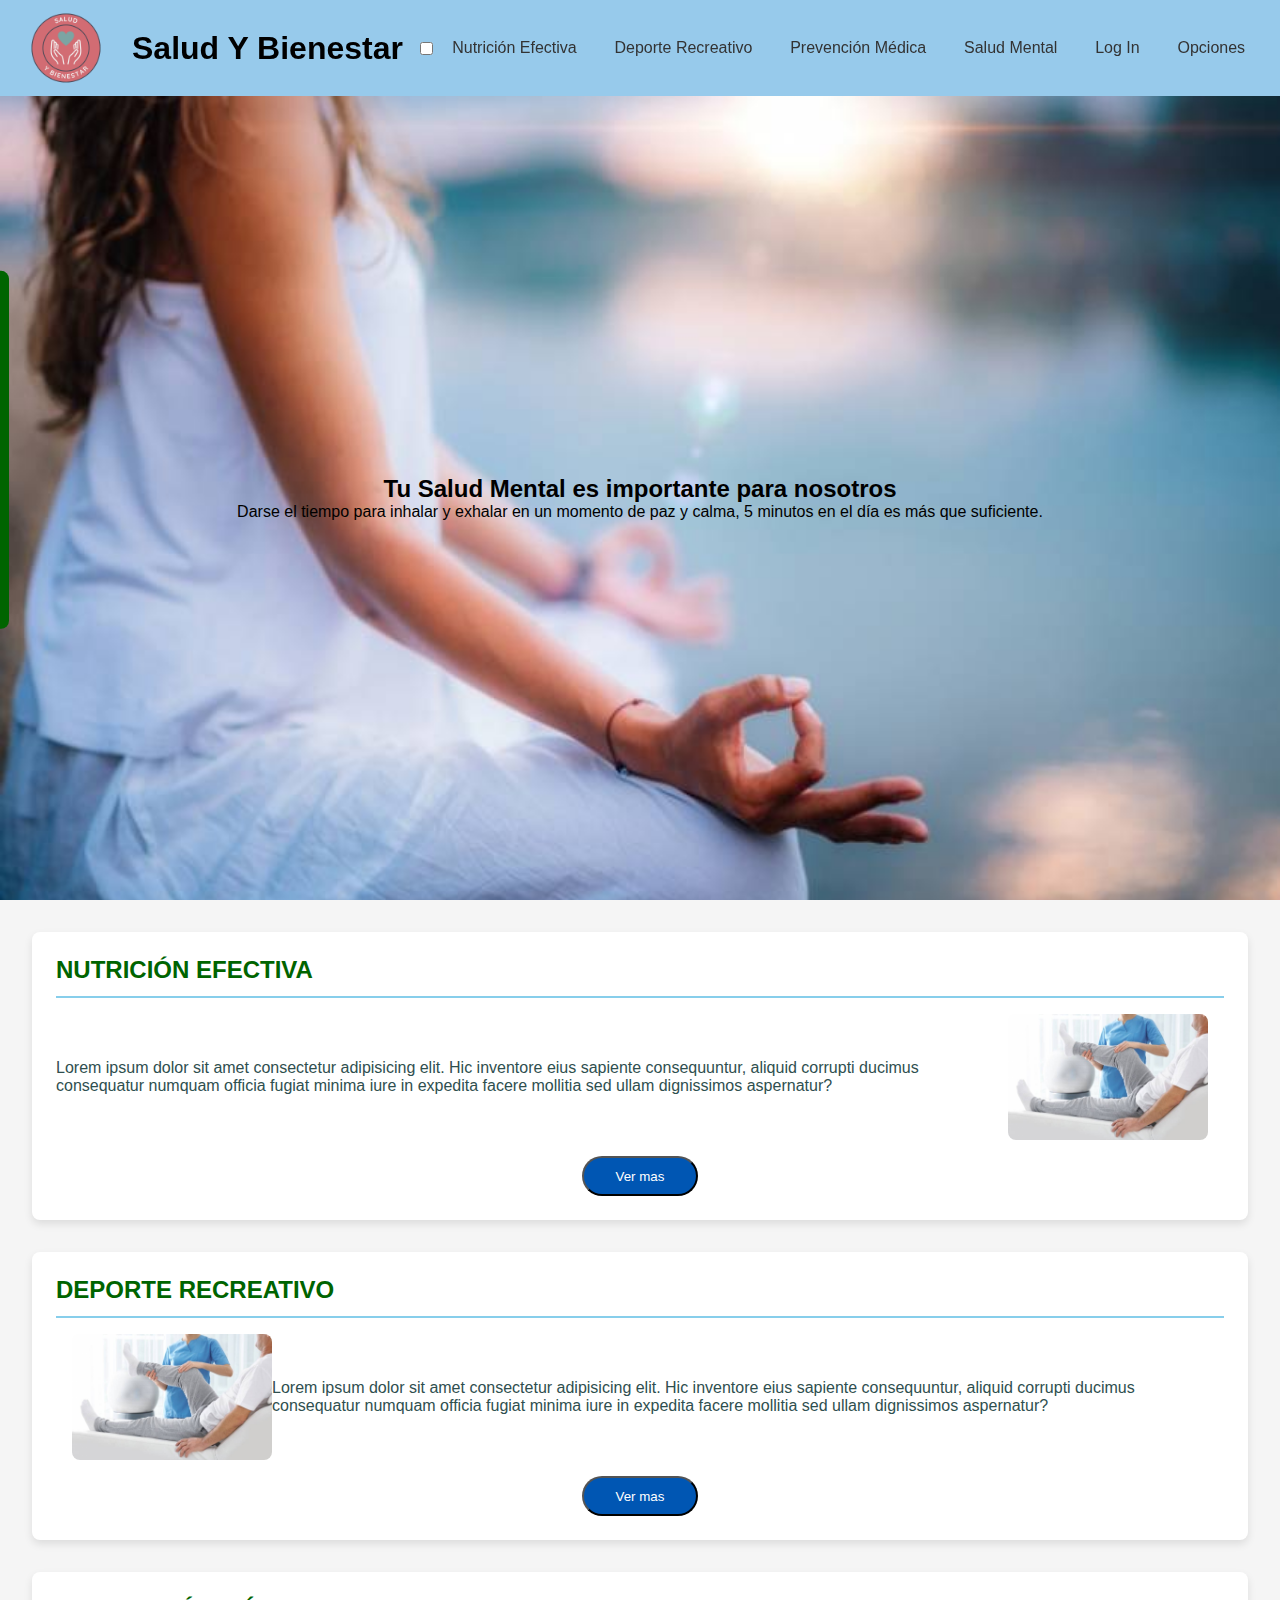
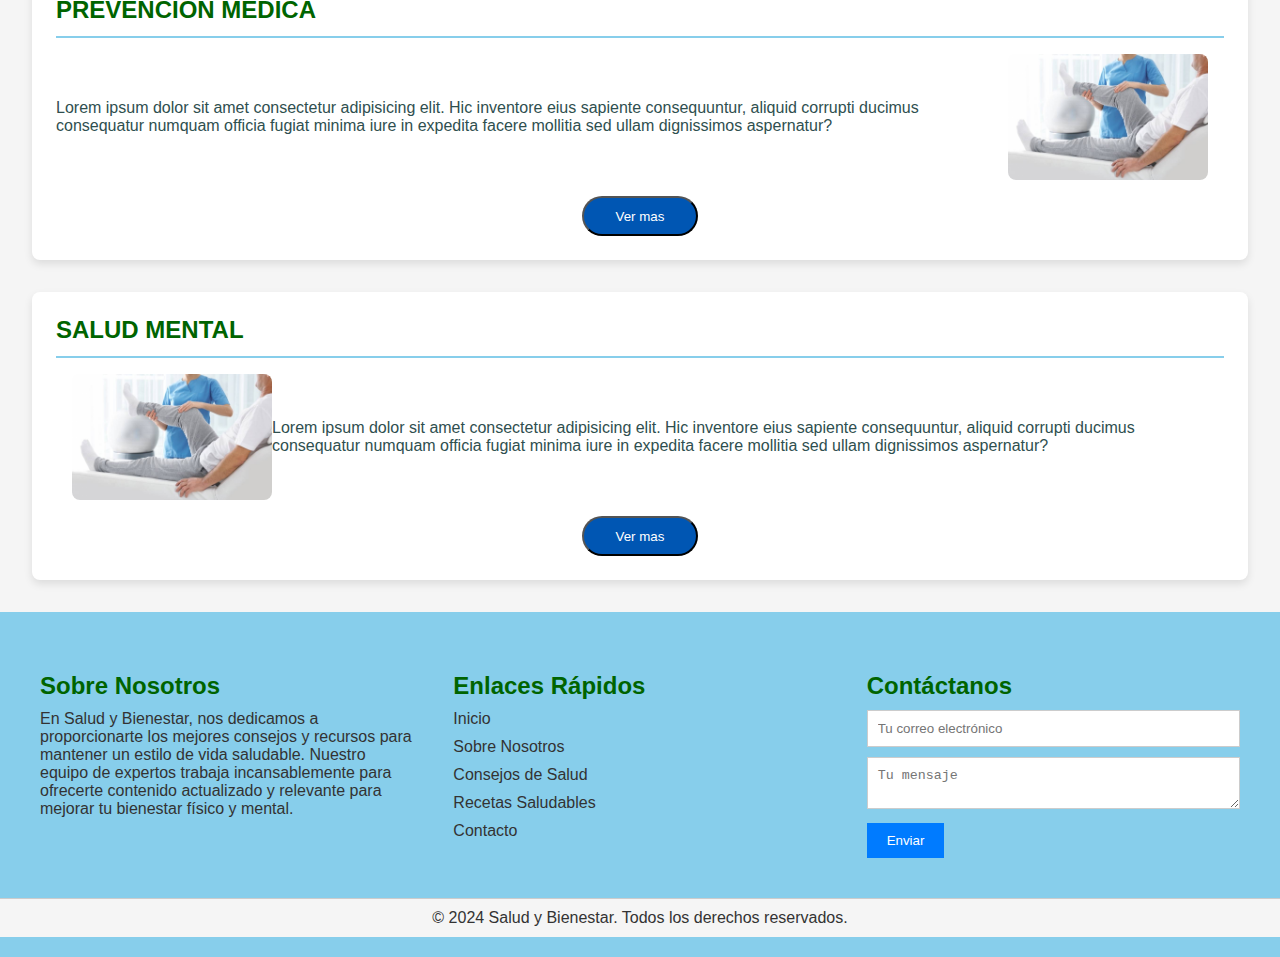
<file: index.html>
<!DOCTYPE html>
<html lang="en">
<head>
    <meta charset="UTF-8">
    <meta name="viewport" content="width=device-width, initial-scale=1.0">
    <title>Salud y bienestar</title>
    <!--enlazar al css-->
    <link rel="stylesheet" href="css/style.css">
    <link rel="stylesheet" href="css/carrusel.css">
    <link rel="stylesheet" href="css/menu.css">
    <link rel="stylesheet" href="css/articulos.css">
    <link rel="icon" href="assets/imgs/logo.ico" type="image/x-icon">
    <link rel="stylesheet" href="css/redes.css">
    
    <link rel="stylesheet" href="https://cdnjs.cloudflare.com/ajax/libs/font-awesome/5.15.4/css/all.min.css">

</head>
<body>
    
    
    <header class="header">
        <a href="index.html" class="logo-link">
            <img src="assets/imgs/logo.png" title="Salud y Bienestar" class="logo">
        </a>
        <h1 class="tituloLogo">Salud Y Bienestar</h1>
        <input type="checkbox" id="toggle-menu">
        <label for="toggle-menu" class="hamburger-menu">&#9776;</label>

        <!--Menu-->
        <nav class="nav">
            <ul class="barnav">
                <li class="menu"><a href="NutricionEfectiva.html">Nutrición Efectiva</a></li>
                <li class="menu dropdown">
                    <a href="DeporteRecreativo.html">Deporte Recreativo</a>
                    <ul class="dropdown-menu">
                        <li><a href="#">Deporte de Impactos</a></li>
                        <li><a href="#">Deporte de Contacto</a></li>
                        <li><a href="#">Deporte en Equipo</a></li>
                    </ul>
                </li>
                <li class="menu"><a href="PrevencionMedica.html">Prevención Médica</a></li>
                <li class="menu"><a href="SaludMental.html">Salud Mental</a></li>
                <li class="menu"><a href="login.html">Log In</a></li>
                <li class="menu"><a href="#footer">Opciones</a></li>
            </ul>
        </nav>
    </header>

    <!--Banner/portada-->
    <section class="banner" id="carrusel">
        <div class="carrusel">
            <ul>
                <li>
                    <img src="assets/imgs/salud_M.jpg">
                    <div class="texto">
                        <h2>Tu Salud Mental es importante para nosotros</h2>
                        <p>
                            Darse el tiempo para inhalar y exhalar en un momento de paz y calma, 5 minutos en el día es más que suficiente.
                        </p>
                    </div>
                </li>
                <li>
                    <img src="assets/imgs/prevencion_M.jpg" >
                    <div class="texto">
                        <h2>Prevenir a tiempo puede salvar tu vida</h2>
                        <p>
                            La prevención en salud es clave para prevenir la aparición de enfermedades,
                        </p>
                        <p>
                            reducir los factores de riesgo, detener su avance y atenuar sus consecuencias
                        </p>
                    </div>
                </li>
                <li>
                    <img src="assets/imgs/Deporte_R.jpg"  >
                    <div class="texto">
                        <h2>El deporte nos mueve y nos da vida</h2>
                        <p>
                            El deporte, acompañado de unas pautas y unos objetivos concretos,
                        </p>
                        <p>
                            nos ayuda a conseguir metas encaminadas al bienestar, al equilibrio mente–cuerpo.
                        </p>
                    </div>
                </li>
                <li>
                    <img src="assets/imgs/nutricion_E.jpg"  >
                    <div class="texto">
                        <h2>Comer sano define tu salud integral</h2>
                        <p>
                            En este espacio, queremos compartir contigo contenido que te sea útil
                        </p>
                        <p>
                            relacionado con el mundo de la salud en general y de la nutrición en particular.
                        </p>
                    </div>
                </li>
            </ul>
        </div>
    </section>

    <!-- Artículos -->
    <section class="articles" id="nutricion-efectiva">
        <div class="article">
            <h2>NUTRICIÓN EFECTIVA</h2>
            <div class="content">
                <p>Lorem ipsum dolor sit amet consectetur adipisicing elit. Hic inventore eius sapiente consequuntur, aliquid corrupti ducimus consequatur numquam officia fugiat minima iure in expedita facere mollitia sed ullam dignissimos aspernatur?</p>
                <img src="assets/imgs/Deporte_R.jpg" alt="Imagen 1">
            </div>
            <div class="verMas">
                <button class="btn-verMas" href="NutricionEfectiva.html">Ver mas</button>
            </div>
        </div>
        <div class="article reverse" id="deporte-recreativo">
            <h2>DEPORTE RECREATIVO</h2>
            <div class="content">
                <p>Lorem ipsum dolor sit amet consectetur adipisicing elit. Hic inventore eius sapiente consequuntur, aliquid corrupti ducimus consequatur numquam officia fugiat minima iure in expedita facere mollitia sed ullam dignissimos aspernatur?</p>
                <img src="assets/imgs/Deporte_R.jpg" alt="Imagen 2">
            </div>
            <div class="verMas">
                <button class="btn-verMas" href="NutricionEfectiva.html">Ver mas</button>
            </div>
        </div>
        <div class="article" id="prevencion-medica">
            <h2>PREVENCIÓN MÉDICA</h2>
            <div class="content">
                <p>Lorem ipsum dolor sit amet consectetur adipisicing elit. Hic inventore eius sapiente consequuntur, aliquid corrupti ducimus consequatur numquam officia fugiat minima iure in expedita facere mollitia sed ullam dignissimos aspernatur?</p>
                <img src="assets/imgs/Deporte_R.jpg" alt="Imagen 3">
            </div>
            <div class="verMas">
                <button class="btn-verMas" href="NutricionEfectiva.html">Ver mas</button>
            </div>
        </div>
        <div class="article reverse" id="salud-mental">
            <h2>SALUD MENTAL</h2>
            <div class="content">
                <p>Lorem ipsum dolor sit amet consectetur adipisicing elit. Hic inventore eius sapiente consequuntur, aliquid corrupti ducimus consequatur numquam officia fugiat minima iure in expedita facere mollitia sed ullam dignissimos aspernatur?</p>
                <img src="assets/imgs/Deporte_R.jpg" alt="Imagen 4">
            </div>
            <div class="verMas">

               <button class="btn-verMas">Ver mas </button>
            </div>
        </div>
    </section>

    <div class="social-sidebar">
        <a href="https://www.facebook.com" target="_blank" class="social-icon facebook"><i class="fab fa-facebook-f"></i></a>
        <a href="https://www.x.com" target="_blank" class="social-icon x">X</a>
        <a href="https://www.instagram.com" target="_blank" class="social-icon instagram"><i class="fab fa-instagram"></i></a>
        <a href="https://www.linkedin.com" target="_blank" class="social-icon linkedin"><i class="fab fa-linkedin-in"></i></a>
    </div>
    <!-- Footer -->
    <section class="footer" id="footer">
        <div class="footer-content">
            <div class="footer-section about">
                <h2>Sobre Nosotros</h2>
                <p>En Salud y Bienestar, nos dedicamos a proporcionarte los mejores consejos y recursos para mantener un estilo de vida saludable. Nuestro equipo de expertos trabaja incansablemente para ofrecerte contenido actualizado y relevante para mejorar tu bienestar físico y mental.</p>
            </div>
            <div class="footer-section links">
                <h2>Enlaces Rápidos</h2>
                <ul>
                    <li><a href="inicio.html">Inicio</a></li>
                    <li><a href="sobre-nosotros.html">Sobre Nosotros</a></li>
                    <li><a href="consejos.html">Consejos de Salud</a></li>
                    <li><a href="recetas.html">Recetas Saludables</a></li>
                    <li><a href="contacto.html">Contacto</a></li>
                </ul>
            </div>
            <div class="footer-section contact-form">
                <h2>Contáctanos</h2>
                <form>
                    <input type="email" name="email" placeholder="Tu correo electrónico" required>
                    <textarea name="mensaje" placeholder="Tu mensaje" required></textarea>
                    <button type="submit">Enviar</button>
                </form>
            </div>
        </div>
        <div class="footer-bottom">
            <p>&copy; 2024 Salud y Bienestar. Todos los derechos reservados.</p>
        </div>
    </section>
</body>
</html>
</file>
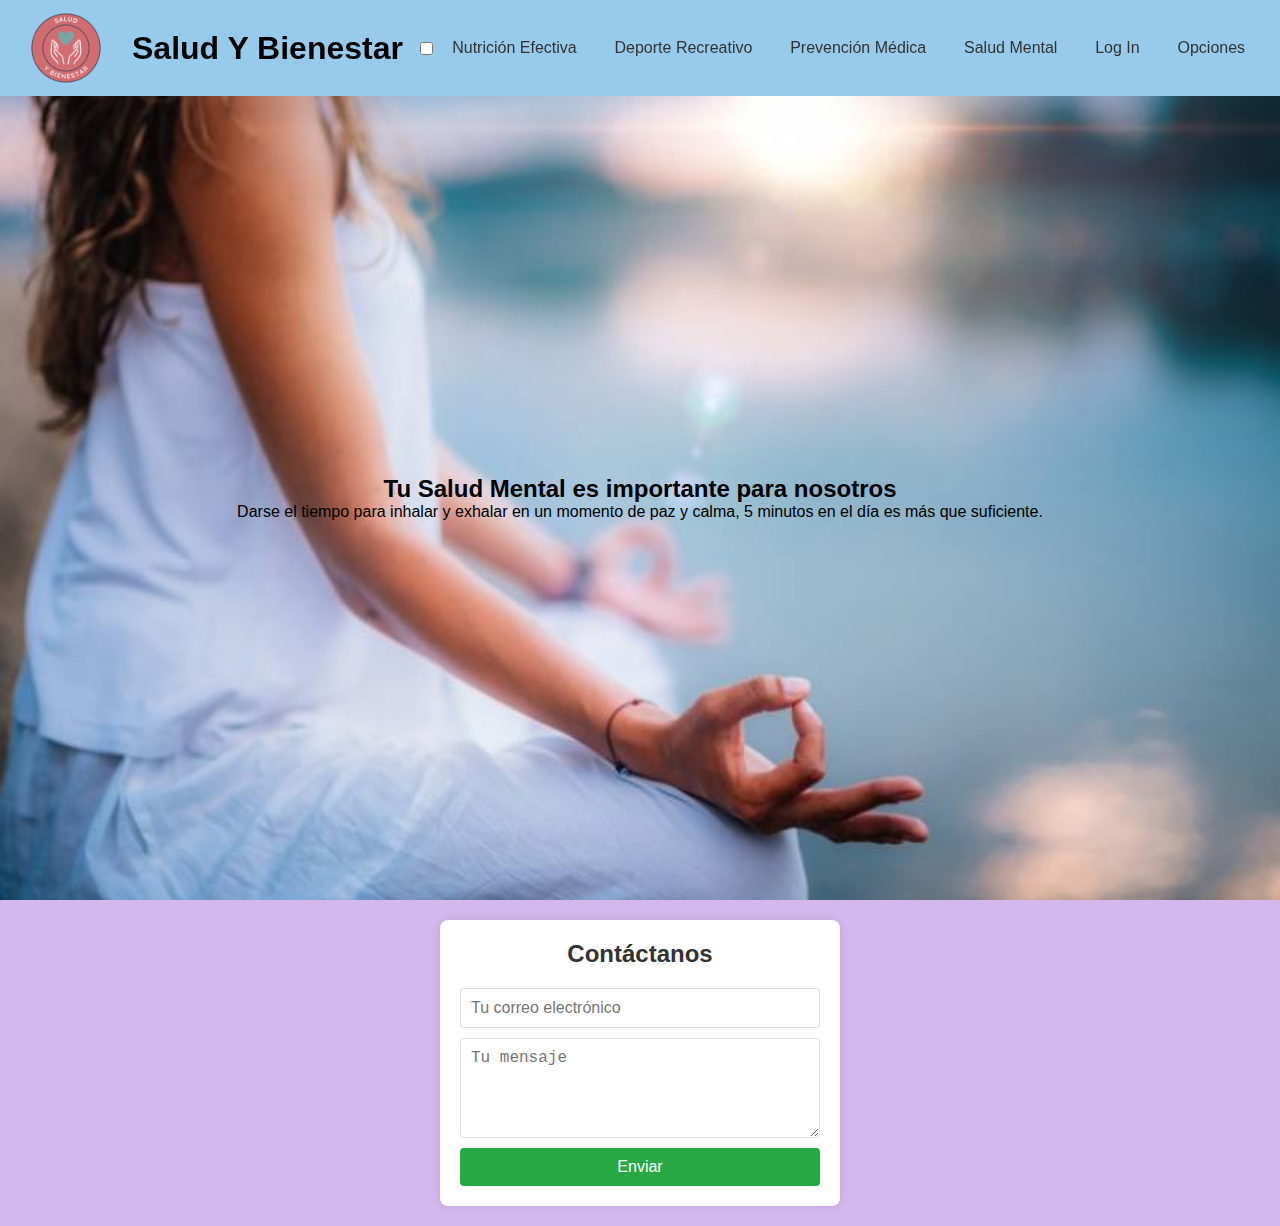
<file: Contacto.html>
<!DOCTYPE html>
<html lang="en">
<head>
    <meta charset="UTF-8">
    <meta name="viewport" content="width=device-width, initial-scale=1.0">
    <title>Contacto</title>
    <link rel="stylesheet" href="css/contacto.css">
    <link rel="stylesheet" href="css/carrusel.css">
    <link rel="stylesheet" href="css/menu.css">
    <link rel="stylesheet" href="css/style.css">
</head>
<body>
    <header class="header">
        <a href="index.html" class="logo-link">
            <img src="assets/imgs/logo.png" title="Salud y Bienestar" class="logo">
        </a>
        <h1 class="tituloLogo">Salud Y Bienestar</h1>
        <input type="checkbox" id="toggle-menu">
        <label for="toggle-menu" class="hamburger-menu">&#9776;</label>
            <!--Menu-->
            <nav class="nav">
                <ul class="barnav">
                    <li class="menu"><a href="NutricionEfectiva.html">Nutrición Efectiva</a></li>
                    <li class="menu dropdown">
                        <a href="DeporteRecreativo.html">Deporte Recreativo</a>
                        <ul class="dropdown-menu">
                            <li><a href="#">Deporte de Impactos</a></li>
                            <li><a href="#">Deporte de Contacto</a></li>
                            <li><a href="#">Deporte en Equipo</a></li>
                        </ul>
                    </li>
                    <li class="menu"><a href="PrevencionMedica.html">Prevención Médica</a></li>
                    <li class="menu"><a href="SaludMental.html">Salud Mental</a></li>
                    <li class="menu"><a href="login.html">Log In</a></li>
                    <li class="menu"><a href="#footer">Opciones</a></li>
                </ul>
            </nav>
        </header>
    <section class="banner" id="carrusel">
        <div class="carrusel">
            <ul>
                <li>
                    <img src="assets/imgs/salud_M.jpg" class="image">
                    <div class="texto">
                        <h2>Tu Salud Mental es importante para nosotros</h2>
                        <p>
                            Darse el tiempo para inhalar y exhalar en un momento de paz y calma, 5 minutos en el día es más que suficiente.
                        </p>
                    </div>
                </li>
                <li>
                    <img src="assets/imgs/prevencion_M.jpg" class="image" >
                    <div class="texto">
                        <h2>Prevenir a tiempo puede salvar tu vida</h2>
                        <p>
                            La prevención en salud es clave para prevenir la aparición de enfermedades,
                        </p>
                        <p>
                            reducir los factores de riesgo, detener su avance y atenuar sus consecuencias
                        </p>
                    </div>
                </li>
                <li>
                    <img src="assets/imgs/Deporte_R.jpg" class="image" >
                    <div class="texto">
                        <h2>El deporte nos mueve y nos da vida</h2>
                        <p>
                            El deporte, acompañado de unas pautas y unos objetivos concretos,
                        </p>
                        <p>
                            nos ayuda a conseguir metas encaminadas al bienestar, al equilibrio mente–cuerpo.
                        </p>
                    </div>
                </li>
                <li>
                    <img src="assets/imgs/nutricion_E.jpg" class="image" >
                    <div class="texto">
                        <h2>Comer sano define tu salud integral</h2>
                        <p>
                            En este espacio, queremos compartir contigo contenido que te sea útil
                        </p>
                        <p>
                            relacionado con el mundo de la salud en general y de la nutrición en particular.
                        </p>
                    </div>
                </li>
            </ul>
        </div>
    </section>
    <section class="contacto">
        <div class="formularioContacto">
            <h2>Contáctanos</h2>
            <form>
                <input type="email" name="email" placeholder="Tu correo electrónico" required>
                <textarea name="mensaje" placeholder="Tu mensaje" required></textarea>
                <button type="submit">Enviar</button>
            </form>
        </div>
    </section>
    
</body>
</html>
</file>
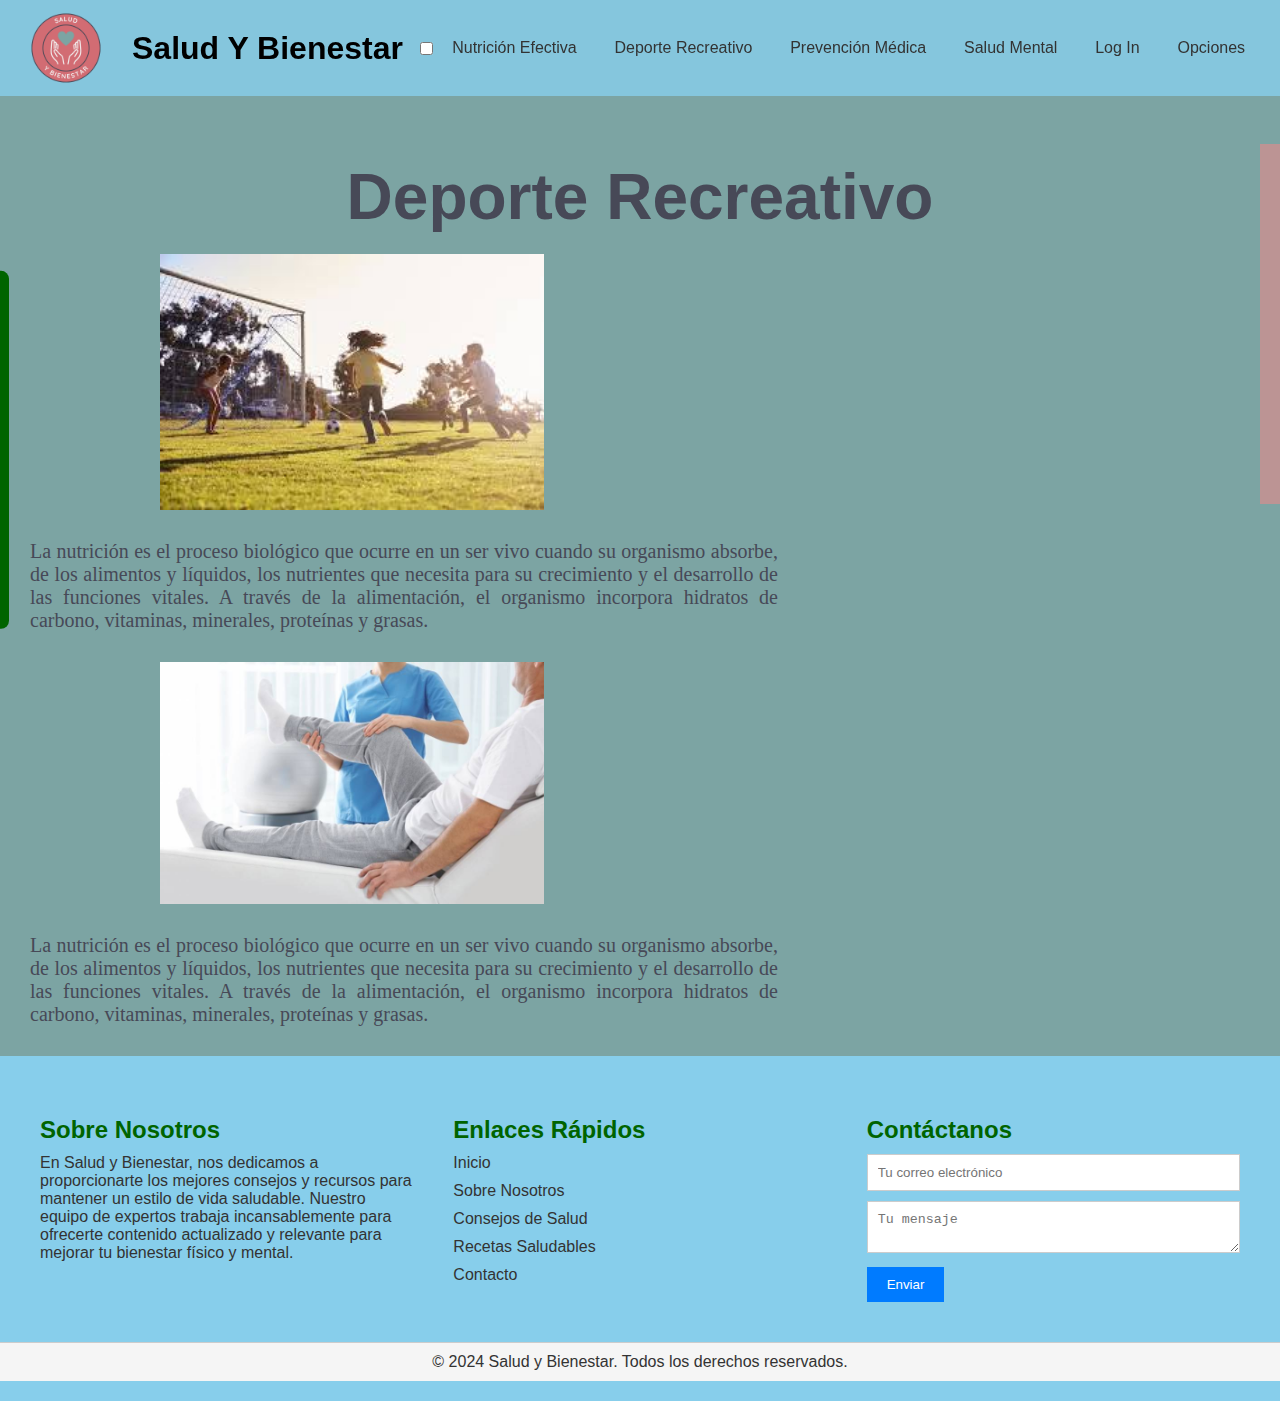
<file: DeporteRecreativo.html>
<!DOCTYPE html>
<html lang="en">
<head>
    <meta charset="UTF-8">
    <meta name="viewport" content="width=device-width, initial-scale=1.0">
    <title>DeporteRecreativo</title>
    <link rel="icon" href="assets/imgs/logo.ico" type="image/x-icon">
    <!--Link con CSS para darle Diseño a la pagina-->
    <link rel="stylesheet" href="css/NutricionEfectiva.css">
    <link rel="stylesheet" href="css/menu.css">
    <link rel="stylesheet" href="css/style.css">
    <link rel="stylesheet" href="https://cdnjs.cloudflare.com/ajax/libs/font-awesome/5.15.4/css/all.min.css">
    <link rel="stylesheet" href="css/redes.css">
    
    
</head>
<body>

        <!--Encabezado de la pagina web-->
        <header class="header">
            <a href="index.html" class="logo-link">
                <img src="assets/imgs/logo.png" title="Salud y Bienestar" class="logo">
            </a>
            <h1 class="tituloLogo">Salud Y Bienestar</h1>
            <input type="checkbox" id="toggle-menu">
            <label for="toggle-menu" class="hamburger-menu">&#9776;</label>

        <!--Menu-->
        <nav class="nav">
            <ul class="barnav">
                <li class="menu"><a href="NutricionEfectiva.html">Nutrición Efectiva</a></li>
                <li class="menu"><a href="DeporteRecreativo.html">Deporte Recreativo</a></li>
                <li class="menu"><a href="PrevencionMedica.html">Prevención Médica</a></li>
                <li class="menu"><a href="SaludMental.html">Salud Mental</a></li>
                <li class="menu"><a href="login.html">Log In</a></li>
                <li class="menu"><a href="#footer">Opciones</a></li>
            </ul>
        </nav>

    </header>
    <!--Manejo de contenido-->
    <section class="content">
        <h2 class="mainTitle">Deporte Recreativo</h2>
        <!--Manejo de contenido visual-->
        <!--Manejo de contenido visual/Imagenes-->
        <div class="galery">
            <div class="boxGalery">
                <div class="imagen">

                    <img src="/assets/imgs/DeporteR.jpg" alt="NutricionEfectiva" class="imagen">
                    
                </div>

            </div>

        </div>
        <div>
            <!--Manejo de contenido Articulo-->
            <P class="paragraphArticle">
                La nutrición es el proceso biológico que ocurre en un ser vivo cuando su organismo absorbe, de los alimentos y líquidos, los nutrientes que necesita para su crecimiento y el desarrollo de las funciones vitales. A través de la alimentación,
                 el organismo incorpora hidratos de carbono, vitaminas, minerales, proteínas y grasas.
            </P>
        </div>
         <!--Manejo de contenido visual-->
        <!--Manejo de contenido visual/Imagenes-->
        <div class="galery">
            <div class="boxGalery">
                <div class="imagen">

                    <img src="/assets/imgs/Deporte_R.jpg" alt="NutricionEfectiva" class="imagen">
                    
                </div>

            </div>

        </div>
        <!--Manejo de contenido Articulo-->
        <div>
            <P class="paragraphArticle">
                La nutrición es el proceso biológico que ocurre en un ser vivo cuando su organismo absorbe, de los alimentos y líquidos, los nutrientes que necesita para su crecimiento y el desarrollo de las funciones vitales. A través de la alimentación,
                 el organismo incorpora hidratos de carbono, vitaminas, minerales, proteínas y grasas.
            </P>


        
        <!--Manejo de Menu-->
        <nav class="pageMenu">
            <!-- Menu de pagina -->
            <ul class="barnavPage">
                <h3>RECETAS</h3>
                <li class="menuPage"><a href="#">Ejercicios</a></li>
                <li class="menuPage"><a href="#">Cardio</a></li>
                <li class="menuPage"><a href="#">Pilates</a></li>
                <li class="menuPage"><a href="#">Aerobicos</a></li>
            </ul>
        </nav>



        
    </section>

    <div class="social-sidebar">
        <a href="https://www.facebook.com" target="_blank" class="social-icon facebook"><i class="fab fa-facebook-f"></i></a>
        <a href="https://www.x.com" target="_blank" class="social-icon x">X</a>
        <a href="https://www.instagram.com" target="_blank" class="social-icon instagram"><i class="fab fa-instagram"></i></a>
        <a href="https://www.linkedin.com" target="_blank" class="social-icon linkedin"><i class="fab fa-linkedin-in"></i></a>
    </div>
    <!--footer-->
    <section class="footer">
        <div class="footer-content">
            <div class="footer-section about">
                <h2>Sobre Nosotros</h2>
                <p>En Salud y Bienestar, nos dedicamos a proporcionarte los mejores consejos y recursos para mantener un estilo de vida saludable. Nuestro equipo de expertos trabaja incansablemente para ofrecerte contenido actualizado y relevante para mejorar tu bienestar físico y mental.</p>
            </div>
            <div class="footer-section links">
                <h2>Enlaces Rápidos</h2>
                <ul>
                    <li><a href="inicio.html">Inicio</a></li>
                    <li><a href="sobre-nosotros.html">Sobre Nosotros</a></li>
                    <li><a href="consejos.html">Consejos de Salud</a></li>
                    <li><a href="recetas.html">Recetas Saludables</a></li>
                    <li><a href="contacto.html">Contacto</a></li>
                </ul>
            </div>
            <div class="footer-section contact-form">
                <h2>Contáctanos</h2>
                <form>
                    <input type="email" name="email" placeholder="Tu correo electrónico" required>
                    <textarea name="mensaje" placeholder="Tu mensaje" required></textarea>
                    <button type="submit">Enviar</button>
                </form>
            </div>
        </div>
        <div class="footer-bottom">
            <p>&copy; 2024 Salud y Bienestar. Todos los derechos reservados.</p>
        </div>

    </section>

</body>
</html>
</file>
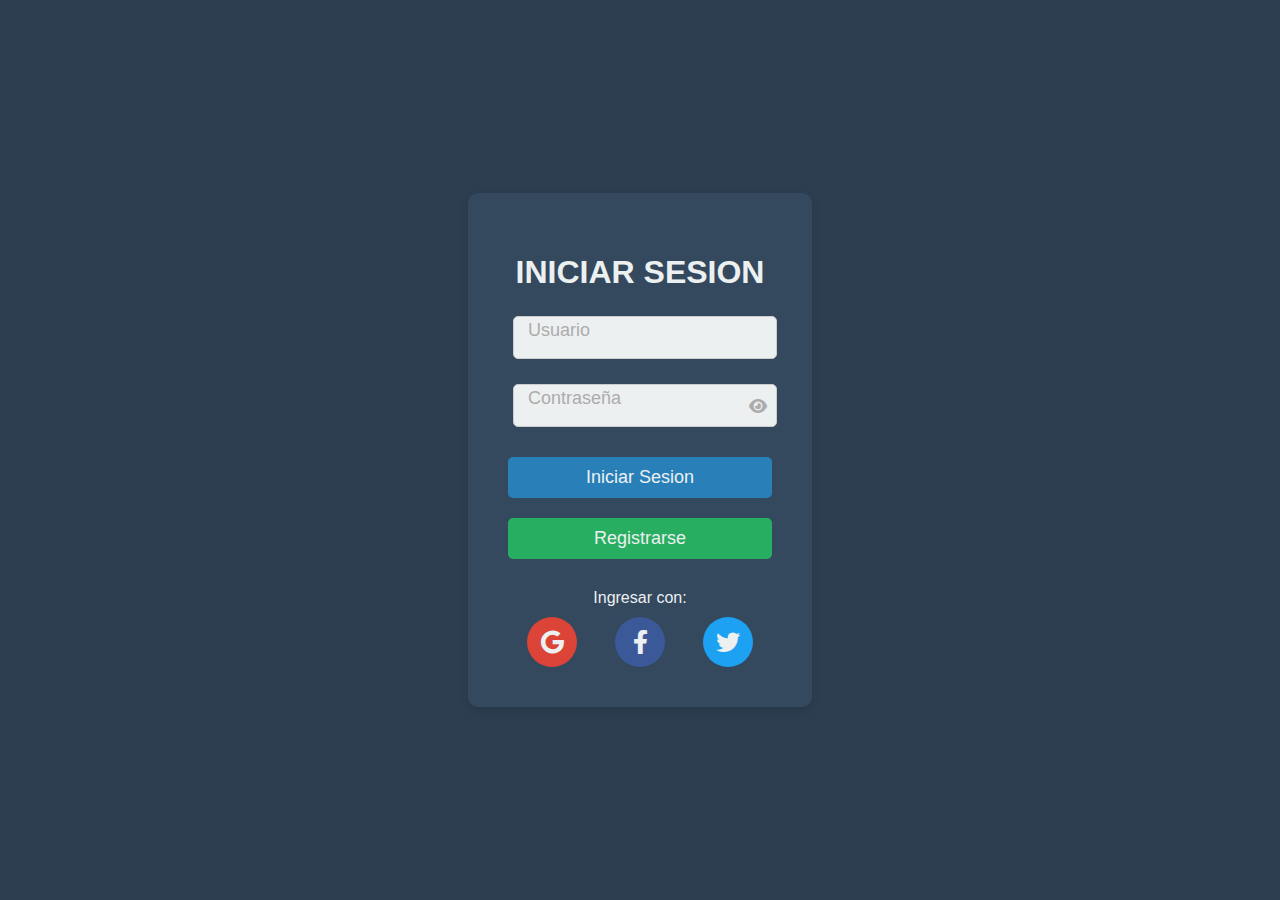
<file: login.html>
<!DOCTYPE html>
<html lang="en">
<head>
    <meta charset="UTF-8">
    <meta name="viewport" content="width=device-width, initial-scale=1.0">
    <link rel="stylesheet" href="https://cdnjs.cloudflare.com/ajax/libs/font-awesome/6.0.0-beta3/css/all.min.css">
    <link rel="stylesheet" href="./css/Inputs.css">
    <link rel="stylesheet" href="./css/login.css">
    <title>Login</title>
</head>
<body>
    <div class="container">
        <div class="form-container">
            <section class="form login active-form">
                <h1>INICIAR SESION</h1>
                <form action="login.php" method="post">
                    <div class="form-group">
                        <input type="text" id="login-username" name="username" placeholder="Nombre de usuario" required>
                        <label class="form-label">Usuario</label>
                    </div>
                    <div class="form-group">
                        <input type="password" id="login-password" name="password" placeholder="Contraseña" required>
                        <label class="form-label">Contraseña</label>
                        <i class="fa fa-eye toggle-password" aria-hidden="true"></i>
                    </div>
                    <button class="login-btn" type="submit">Iniciar Sesion</button>
                </form>
                <button class="toggle-btn">Registrarse</button>
                <div class="alternative-login">
                    <p>Ingresar con:</p>
                    <div class="social-buttons">
                        <button class="social-btn google"><i class="fab fa-google"></i></button>
                        <button class="social-btn facebook"><i class="fab fa-facebook-f"></i></button>
                        <button class="social-btn twitter"><i class="fab fa-twitter"></i></button>
                    </div>
                </div>
            </section>

            <section class="form register">
                <h1>REGISTRARSE</h1>
                <form action="register.php" method="post">
                    <div class="form-grid">
                        <div class="form-group">
                            <input type="text" name="nombre" placeholder="Nombre" pattern="[A-Za-z\s]+" title="Por favor, introduce un nombre válido (solo letras y espacios)." required>
                            <label class="form-label">Nombre</label>
                        </div>
                        <div class="form-group">
                            <input type="text" name="apellidos" placeholder="Apellidos" pattern="[A-Za-z\s]+" title="Por favor, introduce apellidos válidos (solo letras y espacios)." required>
                            <label class="form-label">Apellidos</label>
                        </div>
                        <div class="form-group">
                            <input type="email" name="email" placeholder="Email" required>
                            <label class="form-label">Email</label>
                        </div>
                        <div class="form-group">
                            <select name="tipo_documento" required>
                                <option value="">Tipo de documento</option>
                                <option value="dni">DNI</option>
                                <option value="passport">Pasaporte</option>
                                <option value="other">Otro</option>
                            </select>
                        </div>
                        <div class="form-group">
                            <input type="password" id="register-password" name="password" placeholder="Contraseña" pattern="(?=.*\d)(?=.*[a-z])(?=.*[A-Z]).{8,}" title="La contraseña debe contener al menos 8 caracteres, incluyendo al menos una letra mayúscula, una letra minúscula y un número." required>
                            <label class="form-label">Contraseña</label>
                            <i class="fa fa-eye toggle-password" aria-hidden="true"></i>
                        </div>
                        <div class="form-group">
                            <input type="password" id="confirm-password" name="confirm_password" placeholder="Confirmar contraseña" required>
                            <label class="form-label">Confirmar contraseña</label>
                        </div>
                        <div class="form-group">
                            <input type="text" name="direccion" placeholder="Dirección" required>
                            <label class="form-label">Dirección</label>
                        </div>
                        <div class="form-group">
                            <iframe src="https://maps.app.goo.gl/kgKkLbkuRxn9iort6" width="600" height="450" style="border:0;" allowfullscreen="" loading="lazy"></iframe>
                        </div>
                        <div class="form-group">
                            <input type="text" name="telefono" placeholder="Teléfono" pattern="[0-9]{10}" title="Por favor, introduce un número de teléfono válido de 10 dígitos." required>
                            <label class="form-label">Teléfono</label>
                        </div>
                        <div class="form-group">
                            <input type="text" name="provincia" placeholder="Provincia" required>
                            <label class="form-label">Provincia</label>
                        </div>
                        <div class="form-group">
                            <input type="text" name="ciudad" placeholder="Ciudad" required>
                            <label class="form-label">Ciudad</label>
                        </div>
                        <div class="form-group">
                            <select name="genero" required>
                                <option value="">Género</option>
                                <option value="male">Masculino</option>
                                <option value="female">Femenino</option>
                                <option value="other">Otro</option>
                            </select>
                        </div>
                        <div class="terminos">
                            <label for="terminos">Acepto términos y condiciones</label>
                            <input type="checkbox" name="terminos" required>
                        </div>
                    </div>
                    <button class="register-btn" type="submit">Registrarse</button>
                </form>
                <button class="toggle-btn">Iniciar Sesión</button>
                <div class="alternative-login">
                    <p>Registrarse con:</p>
                    <div class="social-buttons">
                        <button class="social-btn google"><i class="fab fa-google"></i></button>
                        <button class="social-btn facebook"><i class="fab fa-facebook-f"></i></button>
                        <button class="social-btn twitter"><i class="fab fa-twitter"></i></button>
                    </div>
                </div>
            </section>
            
        </div>
    </div>

    <script src="./scripts/login.js"></script>
</body>
</html>
</file>
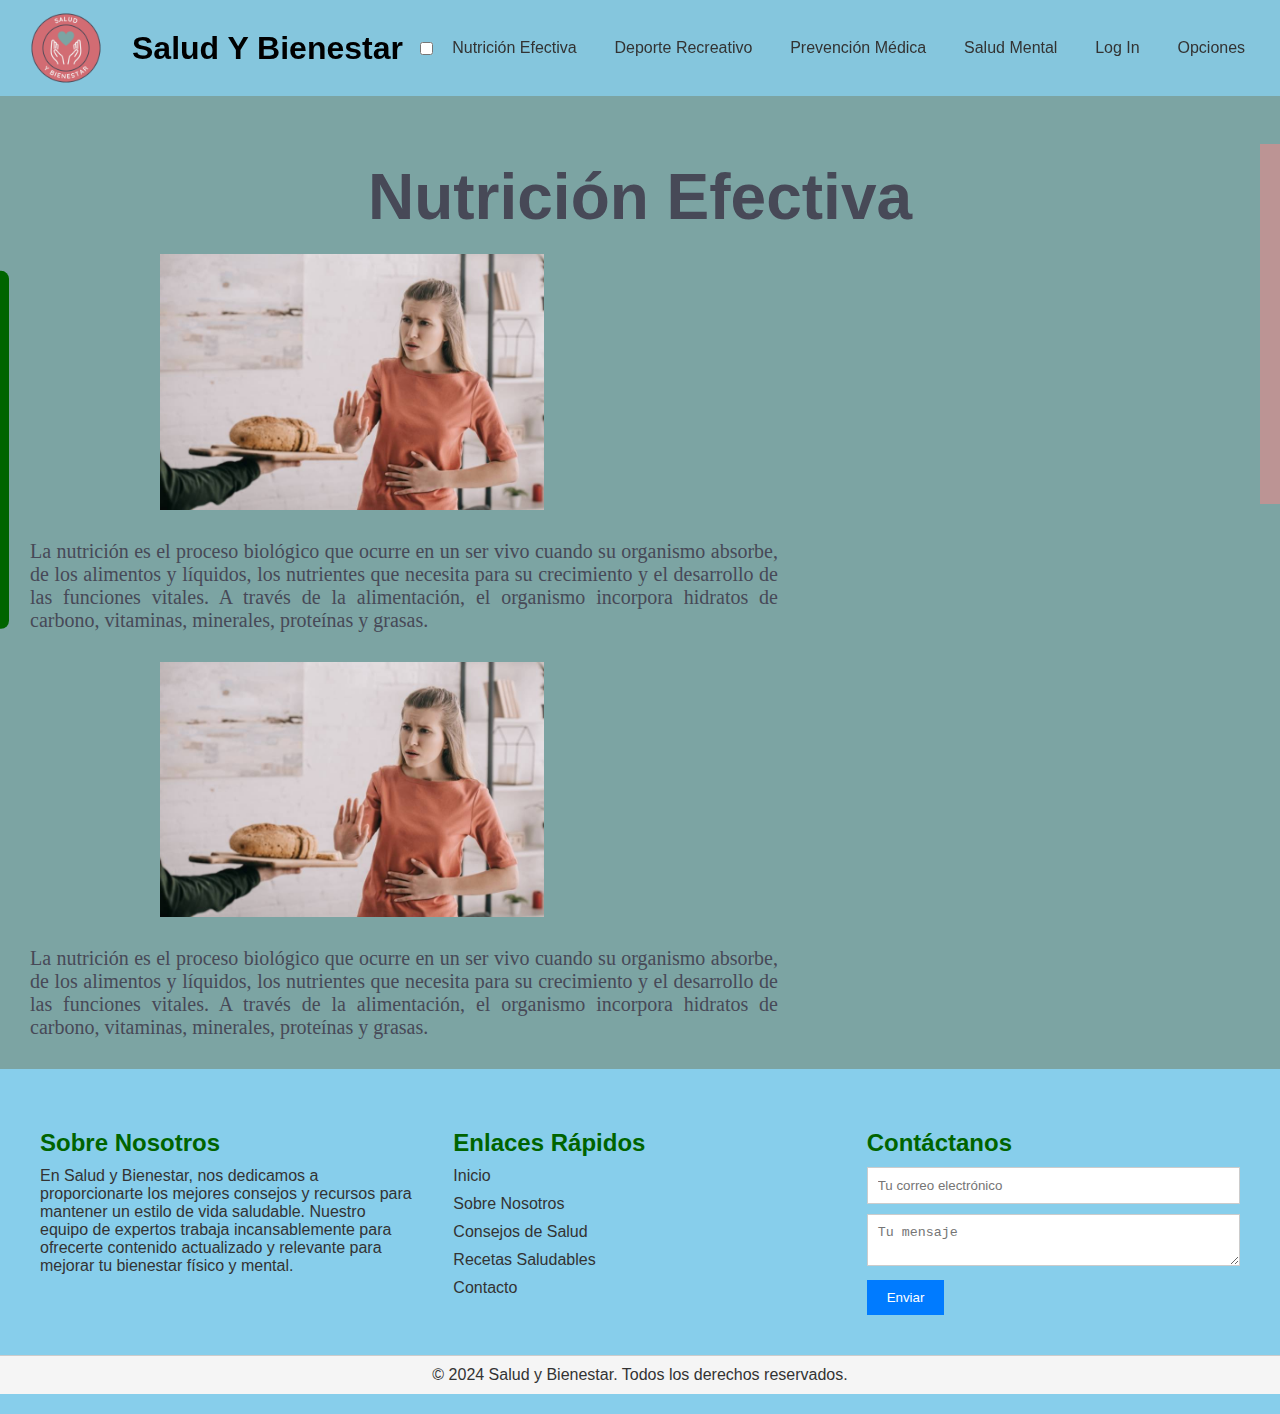
<file: NutricionEfectiva.html>
<!DOCTYPE html>
<html lang="en">
<head>
    <meta charset="UTF-8">
    <meta name="viewport" content="width=device-width, initial-scale=1.0">
    <title>Nutricion Efectiva</title>
    <link rel="icon" href="assets/imgs/logo.ico" type="image/x-icon">
    <!--Link con CSS para darle Diseño a la pagina-->
    <link rel="stylesheet" href="css/NutricionEfectiva.css">
    <link rel="stylesheet" href="css/menu.css">
    <link rel="stylesheet" href="css/style.css">
    <link rel="stylesheet" href="https://cdnjs.cloudflare.com/ajax/libs/font-awesome/5.15.4/css/all.min.css">
    <link rel="stylesheet" href="css/redes.css">
    
    
</head>
<body>

        <!--Encabezado de la pagina web-->
        <header class="header">
            <a href="index.html" class="logo-link">
                <img src="assets/imgs/logo.png" title="Salud y Bienestar" class="logo">
            </a>
            <h1 class="tituloLogo">Salud Y Bienestar</h1>
            <input type="checkbox" id="toggle-menu">
            <label for="toggle-menu" class="hamburger-menu">&#9776;</label>

        <!--Menu-->
        <nav class="nav">
            <ul class="barnav">
                <li class="menu"><a href="NutricionEfectiva.html">Nutrición Efectiva</a></li>
                <li class="menu"><a href="DeporteRecreativo.html">Deporte Recreativo</a></li>
                <li class="menu"><a href="PrevencionMedica.html">Prevención Médica</a></li>
                <li class="menu"><a href="SaludMental.html">Salud Mental</a></li>
                <li class="menu"><a href="login.html">Log In</a></li>
                <li class="menu"><a href="#footer">Opciones</a></li>
            </ul>
        </nav>
    </header>

    </header>
    <!--Manejo de contenido-->
    <section class="content">
        <h2 class="mainTitle">Nutrición Efectiva</h2>
        <!--Manejo de contenido visual-->
        <!--Manejo de contenido visual/Imagenes-->
        <div class="galery">
            <div class="boxGalery">
                <div class="imagen">

                    <img src="/assets/imgs/nutricion_E.jpg" alt="NutricionEfectiva" class="imagen">
                    
                </div>

            </div>

        </div>
        <div>
            <!--Manejo de contenido Articulo-->
            <P class="paragraphArticle">
                La nutrición es el proceso biológico que ocurre en un ser vivo cuando su organismo absorbe, de los alimentos y líquidos, los nutrientes que necesita para su crecimiento y el desarrollo de las funciones vitales. A través de la alimentación,
                 el organismo incorpora hidratos de carbono, vitaminas, minerales, proteínas y grasas.
            </P>
        </div>
         <!--Manejo de contenido visual-->
        <!--Manejo de contenido visual/Imagenes-->
        <div class="galery">
            <div class="boxGalery">
                <div class="imagen">

                    <img src="/assets/imgs/nutricion_E.jpg" alt="NutricionEfectiva" class="imagen">
                    
                </div>

            </div>

        </div>
        <!--Manejo de contenido Articulo-->
        <div>
            <P class="paragraphArticle">
                La nutrición es el proceso biológico que ocurre en un ser vivo cuando su organismo absorbe, de los alimentos y líquidos, los nutrientes que necesita para su crecimiento y el desarrollo de las funciones vitales. A través de la alimentación,
                 el organismo incorpora hidratos de carbono, vitaminas, minerales, proteínas y grasas.
            </P>


        
        <!--Manejo de Menu-->
        <nav class="pageMenu">
            <!-- Menu de pagina -->
            <ul class="barnavPage">
                <h3>RECETAS</h3>
                <li class="menuPage"><a href="#">Veganas</a></li>
                <li class="menuPage"><a href="#">Ensaladas</a></li>
                <li class="menuPage"><a href="#">Carnes</a></li>
                <li class="menuPage"><a href="#">Cenas</a></li>
            </ul>
        </nav>



        
    </section>

    <div class="social-sidebar">
        <a href="https://www.facebook.com" target="_blank" class="social-icon facebook"><i class="fab fa-facebook-f"></i></a>
        <a href="https://www.x.com" target="_blank" class="social-icon x">X</a>
        <a href="https://www.instagram.com" target="_blank" class="social-icon instagram"><i class="fab fa-instagram"></i></a>
        <a href="https://www.linkedin.com" target="_blank" class="social-icon linkedin"><i class="fab fa-linkedin-in"></i></a>
    </div>
    <!--footer-->
    <section class="footer">
        <div class="footer-content">
            <div class="footer-section about">
                <h2>Sobre Nosotros</h2>
                <p>En Salud y Bienestar, nos dedicamos a proporcionarte los mejores consejos y recursos para mantener un estilo de vida saludable. Nuestro equipo de expertos trabaja incansablemente para ofrecerte contenido actualizado y relevante para mejorar tu bienestar físico y mental.</p>
            </div>
            <div class="footer-section links">
                <h2>Enlaces Rápidos</h2>
                <ul>
                    <li><a href="inicio.html">Inicio</a></li>
                    <li><a href="sobre-nosotros.html">Sobre Nosotros</a></li>
                    <li><a href="consejos.html">Consejos de Salud</a></li>
                    <li><a href="recetas.html">Recetas Saludables</a></li>
                    <li><a href="contacto.html">Contacto</a></li>
                </ul>
            </div>
            <div class="footer-section contact-form">
                <h2>Contáctanos</h2>
                <form>
                    <input type="email" name="email" placeholder="Tu correo electrónico" required>
                    <textarea name="mensaje" placeholder="Tu mensaje" required></textarea>
                    <button type="submit">Enviar</button>
                </form>
            </div>
        </div>
        <div class="footer-bottom">
            <p>&copy; 2024 Salud y Bienestar. Todos los derechos reservados.</p>
        </div>

    </section>

</body>
</html>
</file>
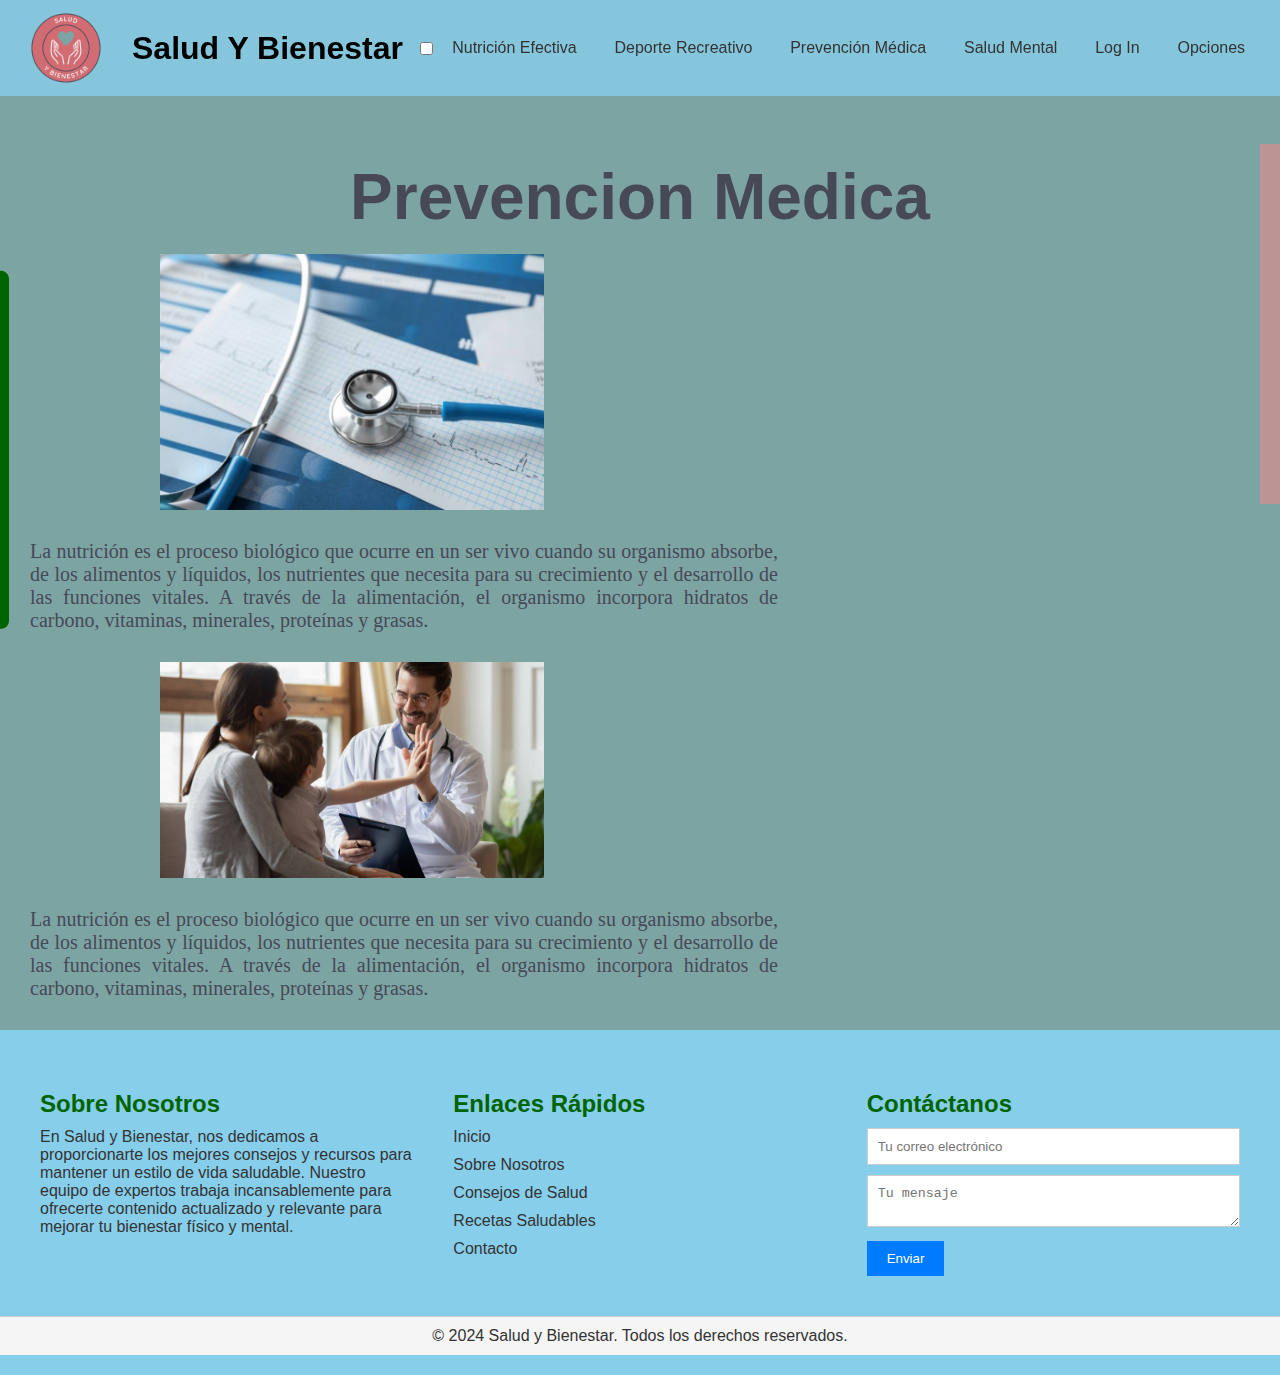
<file: PrevencionMedica.html>
<!DOCTYPE html>
<html lang="en">
<head>
    <meta charset="UTF-8">
    <meta name="viewport" content="width=device-width, initial-scale=1.0">
    <title>Prevencion Medica</title>
    <link rel="icon" href="assets/imgs/logo.ico" type="image/x-icon">
    <!--Link con CSS para darle Diseño a la pagina-->
    <link rel="stylesheet" href="css/NutricionEfectiva.css">
    <link rel="stylesheet" href="css/menu.css">
    <link rel="stylesheet" href="css/style.css">
    <link rel="stylesheet" href="https://cdnjs.cloudflare.com/ajax/libs/font-awesome/5.15.4/css/all.min.css">
    <link rel="stylesheet" href="css/redes.css">
    
    
</head>
<body>

        <!--Encabezado de la pagina web-->
        <header class="header">
            <a href="index.html" class="logo-link">
                <img src="assets/imgs/logo.png" title="Salud y Bienestar" class="logo">
            </a>
            <h1 class="tituloLogo">Salud Y Bienestar</h1>
            <input type="checkbox" id="toggle-menu">
            <label for="toggle-menu" class="hamburger-menu">&#9776;</label>

        <!--Menu-->
        <nav class="nav">
            <ul class="barnav">
                <li class="menu"><a href="NutricionEfectiva.html">Nutrición Efectiva</a></li>
                <li class="menu"><a href="DeporteRecreativo.html">Deporte Recreativo</a></li>
                <li class="menu"><a href="PrevencionMedica.html">Prevención Médica</a></li>
                <li class="menu"><a href="SaludMental.html">Salud Mental</a></li>
                <li class="menu"><a href="login.html">Log In</a></li>
                <li class="menu"><a href="#footer">Opciones</a></li>
            </ul>
        </nav>
    </header>

    </header>
    <!--Manejo de contenido-->
    <section class="content">
        <h2 class="mainTitle">Prevencion  Medica</h2>
        <!--Manejo de contenido visual-->
        <!--Manejo de contenido visual/Imagenes-->
        <div class="galery">
            <div class="boxGalery">
                <div class="imagen">

                    <img src="/assets/imgs/prevencion_M.jpg" alt="NutricionEfectiva" class="imagen">
                    
                </div>

            </div>

        </div>
        <div>
            <!--Manejo de contenido Articulo-->
            <P class="paragraphArticle">
                La nutrición es el proceso biológico que ocurre en un ser vivo cuando su organismo absorbe, de los alimentos y líquidos, los nutrientes que necesita para su crecimiento y el desarrollo de las funciones vitales. A través de la alimentación,
                 el organismo incorpora hidratos de carbono, vitaminas, minerales, proteínas y grasas.
            </P>
        </div>
         <!--Manejo de contenido visual-->
        <!--Manejo de contenido visual/Imagenes-->
        <div class="galery">
            <div class="boxGalery">
                <div class="imagen">

                    <img src="/assets/imgs/prevencion_M1.jpg" alt="NutricionEfectiva" class="imagen">
                    
                </div>

            </div>

        </div>
        <!--Manejo de contenido Articulo-->
        <div>
            <P class="paragraphArticle">
                La nutrición es el proceso biológico que ocurre en un ser vivo cuando su organismo absorbe, de los alimentos y líquidos, los nutrientes que necesita para su crecimiento y el desarrollo de las funciones vitales. A través de la alimentación,
                 el organismo incorpora hidratos de carbono, vitaminas, minerales, proteínas y grasas.
            </P>


        
        <!--Manejo de Menu-->
        <nav class="pageMenu">
            <!-- Menu de pagina -->
            <ul class="barnavPage">
                <h3>RECETAS</h3>
                <li class="menuPage"><a href="#">¿Como estar sano?</a></li>
                <li class="menuPage"><a href="#">Profesionales Especializados</a></li>
                <li class="menuPage"><a href="#">Como prevenir enfermedades</a></li>
                <li class="menuPage"><a href="#">Que tanto sabes de salud</a></li>
            </ul>
        </nav>



        
    </section>

    <div class="social-sidebar">
        <a href="https://www.facebook.com" target="_blank" class="social-icon facebook"><i class="fab fa-facebook-f"></i></a>
        <a href="https://www.x.com" target="_blank" class="social-icon x">X</a>
        <a href="https://www.instagram.com" target="_blank" class="social-icon instagram"><i class="fab fa-instagram"></i></a>
        <a href="https://www.linkedin.com" target="_blank" class="social-icon linkedin"><i class="fab fa-linkedin-in"></i></a>
    </div>
    <!--footer-->
    <section class="footer">
        <div class="footer-content">
            <div class="footer-section about">
                <h2>Sobre Nosotros</h2>
                <p>En Salud y Bienestar, nos dedicamos a proporcionarte los mejores consejos y recursos para mantener un estilo de vida saludable. Nuestro equipo de expertos trabaja incansablemente para ofrecerte contenido actualizado y relevante para mejorar tu bienestar físico y mental.</p>
            </div>
            <div class="footer-section links">
                <h2>Enlaces Rápidos</h2>
                <ul>
                    <li><a href="inicio.html">Inicio</a></li>
                    <li><a href="sobre-nosotros.html">Sobre Nosotros</a></li>
                    <li><a href="consejos.html">Consejos de Salud</a></li>
                    <li><a href="recetas.html">Recetas Saludables</a></li>
                    <li><a href="contacto.html">Contacto</a></li>
                </ul>
            </div>
            <div class="footer-section contact-form">
                <h2>Contáctanos</h2>
                <form>
                    <input type="email" name="email" placeholder="Tu correo electrónico" required>
                    <textarea name="mensaje" placeholder="Tu mensaje" required></textarea>
                    <button type="submit">Enviar</button>
                </form>
            </div>
        </div>
        <div class="footer-bottom">
            <p>&copy; 2024 Salud y Bienestar. Todos los derechos reservados.</p>
        </div>

    </section>

</body>
</html>
</file>
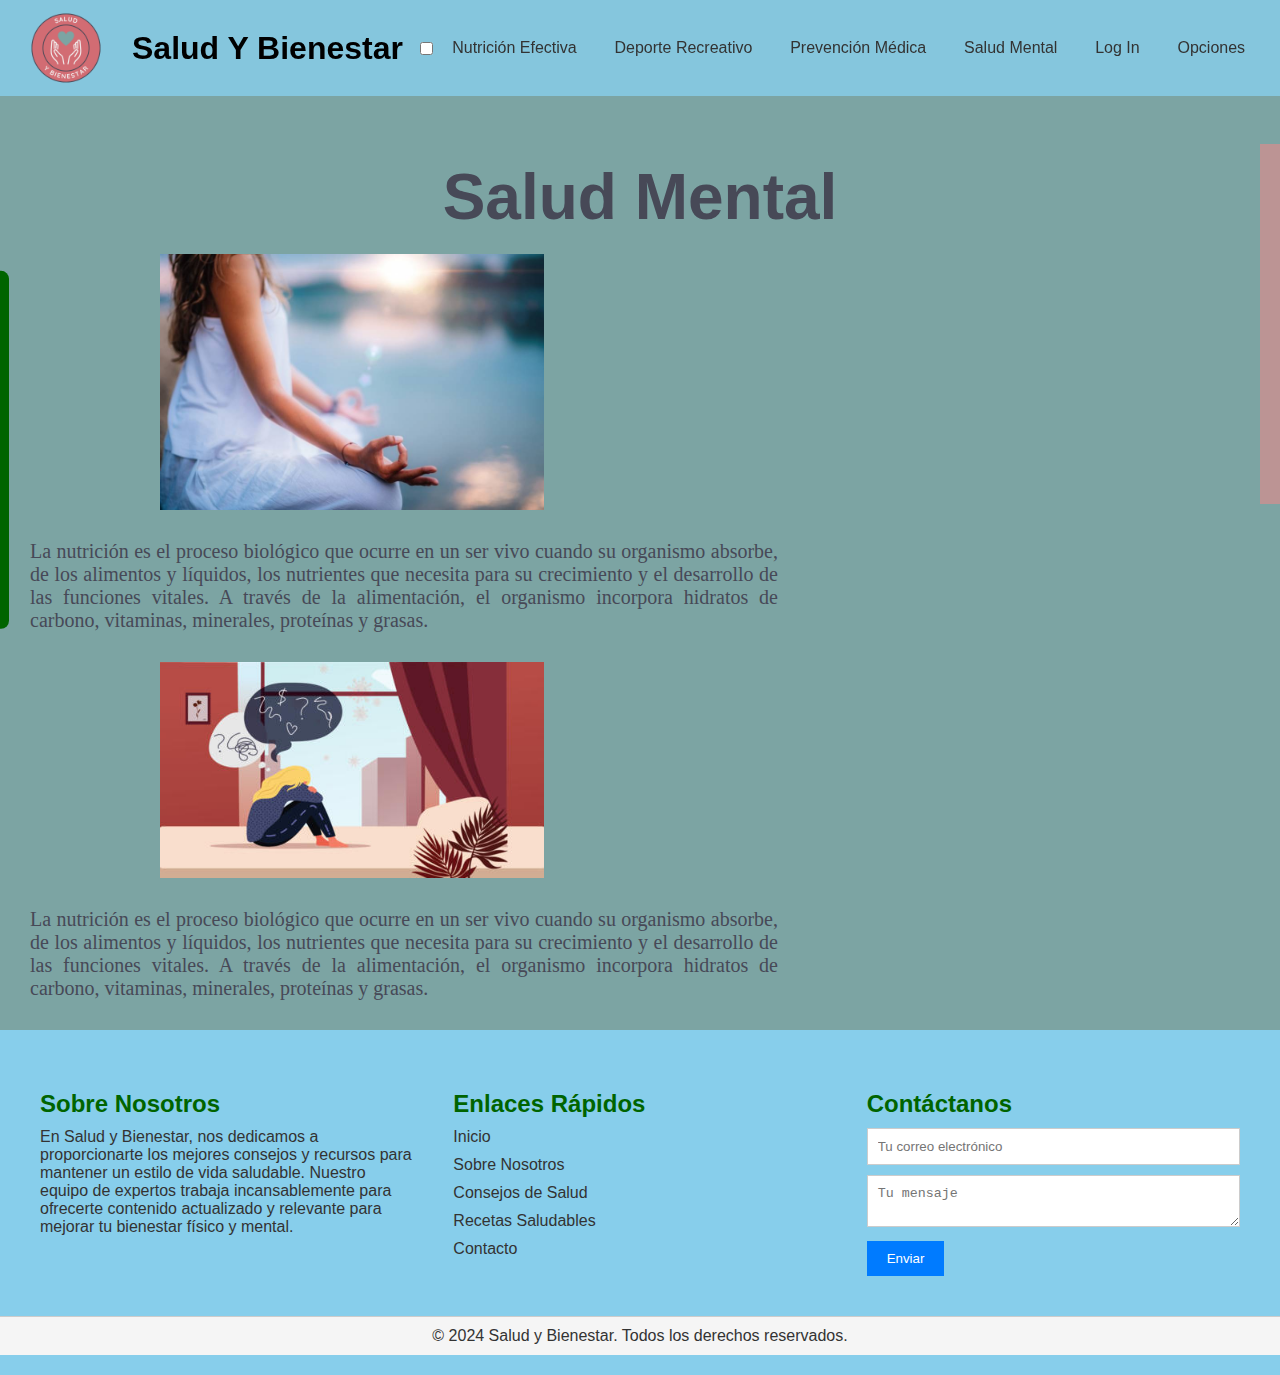
<file: SaludMental.html>
<!DOCTYPE html>
<html lang="en">
<head>
    <meta charset="UTF-8">
    <meta name="viewport" content="width=device-width, initial-scale=1.0">
    <title>Salud Mental</title>
    <link rel="icon" href="assets/imgs/logo.ico" type="image/x-icon">
    <!--Link con CSS para darle Diseño a la pagina-->
    <link rel="stylesheet" href="css/NutricionEfectiva.css">
    <link rel="stylesheet" href="css/menu.css">
    <link rel="stylesheet" href="css/style.css">
    <link rel="stylesheet" href="https://cdnjs.cloudflare.com/ajax/libs/font-awesome/5.15.4/css/all.min.css">
    <link rel="stylesheet" href="css/redes.css">
    
    
</head>
<body>

        <!--Encabezado de la pagina web-->
        <header class="header">
            <a href="index.html" class="logo-link">
                <img src="assets/imgs/logo.png" title="Salud y Bienestar" class="logo">
            </a>
            <h1 class="tituloLogo">Salud Y Bienestar</h1>
            <input type="checkbox" id="toggle-menu">
            <label for="toggle-menu" class="hamburger-menu">&#9776;</label>

        <!--Menu-->
        <nav class="nav">
            <ul class="barnav">
                <li class="menu"><a href="NutricionEfectiva.html">Nutrición Efectiva</a></li>
                <li class="menu"><a href="DeporteRecreativo.html">Deporte Recreativo</a></li>
                <li class="menu"><a href="PrevencionMedica.html">Prevención Médica</a></li>
                <li class="menu"><a href="SaludMental.html">Salud Mental</a></li>
                <li class="menu"><a href="login.html">Log In</a></li>
                <li class="menu"><a href="#footer">Opciones</a></li>
            </ul>
        </nav>
    </header>

    </header>
    <!--Manejo de contenido-->
    <section class="content">
        <h2 class="mainTitle">Salud Mental</h2>
        <!--Manejo de contenido visual-->
        <!--Manejo de contenido visual/Imagenes-->
        <div class="galery">
            <div class="boxGalery">
                <div class="imagen">

                    <img src="/assets/imgs/salud_M.jpg" alt="NutricionEfectiva" class="imagen">
                    
                </div>

            </div>

        </div>
        <div>
            <!--Manejo de contenido Articulo-->
            <P class="paragraphArticle">
                La nutrición es el proceso biológico que ocurre en un ser vivo cuando su organismo absorbe, de los alimentos y líquidos, los nutrientes que necesita para su crecimiento y el desarrollo de las funciones vitales. A través de la alimentación,
                 el organismo incorpora hidratos de carbono, vitaminas, minerales, proteínas y grasas.
            </P>
        </div>
         <!--Manejo de contenido visual-->
        <!--Manejo de contenido visual/Imagenes-->
        <div class="galery">
            <div class="boxGalery">
                <div class="imagen">

                    <img src="/assets/imgs/salud_M1.jpg" alt="NutricionEfectiva" class="imagen">
                    
                </div>

            </div>

        </div>
        <!--Manejo de contenido Articulo-->
        <div>
            <P class="paragraphArticle">
                La nutrición es el proceso biológico que ocurre en un ser vivo cuando su organismo absorbe, de los alimentos y líquidos, los nutrientes que necesita para su crecimiento y el desarrollo de las funciones vitales. A través de la alimentación,
                 el organismo incorpora hidratos de carbono, vitaminas, minerales, proteínas y grasas.
            </P>


        
        <!--Manejo de Menu-->
        <nav class="pageMenu">
            <!-- Menu de pagina -->
            <ul class="barnavPage">
                <h3>RECETAS</h3>
                <li class="menuPage"><a href="#">Veganas</a></li>
                <li class="menuPage"><a href="#">Ensaladas</a></li>
                <li class="menuPage"><a href="#">Carnes</a></li>
                <li class="menuPage"><a href="#">Cenas</a></li>
            </ul>
        </nav>



        
    </section>

    <div class="social-sidebar">
        <a href="https://www.facebook.com" target="_blank" class="social-icon facebook"><i class="fab fa-facebook-f"></i></a>
        <a href="https://www.x.com" target="_blank" class="social-icon x">X</a>
        <a href="https://www.instagram.com" target="_blank" class="social-icon instagram"><i class="fab fa-instagram"></i></a>
        <a href="https://www.linkedin.com" target="_blank" class="social-icon linkedin"><i class="fab fa-linkedin-in"></i></a>
    </div>
    <!--footer-->
    <section class="footer">
        <div class="footer-content">
            <div class="footer-section about">
                <h2>Sobre Nosotros</h2>
                <p>En Salud y Bienestar, nos dedicamos a proporcionarte los mejores consejos y recursos para mantener un estilo de vida saludable. Nuestro equipo de expertos trabaja incansablemente para ofrecerte contenido actualizado y relevante para mejorar tu bienestar físico y mental.</p>
            </div>
            <div class="footer-section links">
                <h2>Enlaces Rápidos</h2>
                <ul>
                    <li><a href="inicio.html">Inicio</a></li>
                    <li><a href="sobre-nosotros.html">Sobre Nosotros</a></li>
                    <li><a href="consejos.html">Consejos de Salud</a></li>
                    <li><a href="recetas.html">Recetas Saludables</a></li>
                    <li><a href="contacto.html">Contacto</a></li>
                </ul>
            </div>
            <div class="footer-section contact-form">
                <h2>Contáctanos</h2>
                <form>
                    <input type="email" name="email" placeholder="Tu correo electrónico" required>
                    <textarea name="mensaje" placeholder="Tu mensaje" required></textarea>
                    <button type="submit">Enviar</button>
                </form>
            </div>
        </div>
        <div class="footer-bottom">
            <p>&copy; 2024 Salud y Bienestar. Todos los derechos reservados.</p>
        </div>

    </section>

</body>
</html>
</file>
<file: css/style.css>
*{
    margin: 0;
    padding: 0;
    box-sizing: border-box;
}
/*estilo para body*/
body{
    width: 100%;
    height: 100%;
    background-color: rgb(212, 183, 236);
    display: flex;
    flex-direction: column;
    justify-content: flex-start;
    align-items: center;
}

 /* CSS adicional para mantener el tamaño y las proporciones del logo */
 .header .logo-link {
    display: inline-block;
}
.header .logo {
    width: auto;
    height: 100px; /* Ajusta la altura según sea necesario */
    vertical-align: middle;
}
/*poner color y tipo de letra*/
.menu a{
    font-size: 16px;
    color: black;
    text-decoration: none; /*eliminar el subrayado predeterminado*/

}
/*footer*/
.footer {
    background-color: rgb(135, 206, 235);
    color: #333;
    padding: 20px 0;
    font-family: Arial, sans-serif;
}

.footer-content {
    display: flex;
    justify-content: space-around;
    flex-wrap: wrap;
    padding: 20px;
}
.footer-section {
    flex: 1;
    margin: 20px;
    min-width: 250px;
}
.footer-section h2 {
    color: #006400;
}
.footer-section p, .footer-section ul, .footer-section form {
    margin-top: 10px;
}
.footer-section ul {
    list-style: none;
    padding: 0;
}
.footer-section ul li {
    margin-bottom: 10px;
}
.footer-section ul li a {
    text-decoration: none;
    color: #333;
}
.footer-section ul li a:hover {
    color: #007BFF;
}
.contact-form input, .contact-form textarea {
    width: 100%;
    padding: 10px;
    margin-bottom: 10px;
    border: 1px solid #ccc;
}
.contact-form button {
    background-color: #007BFF;
    color: #fff;
    border: none;
    padding: 10px 20px;
    cursor: pointer;
}
.contact-form button:hover {
    background-color: #0056b3;
}

.footer-bottom {
    background-color: #f5f5f5;
    text-align: center;
    padding: 10px;
    border-top: 1px solid #ccc;
}
/* General styles */
body {
    margin: 0;
    font-family: Arial, sans-serif;
}

/* Header */
.header {
    width: 100%;
    height: 6em;
    background-color: rgba(135, 206, 235, 0.8);
    display: flex;
    align-items: center;
    justify-content: space-between;
    padding: 0 1em;
    position: fixed;
    top: 0;
    left: 0;
    z-index: 1000;
}

/* Logo */
.logo {
    height: 10%; 
}

/* Titulo Logo */
.tituloLogo {
    margin-left: 0.5em;
    flex-grow: 1;
}

/* Navigation menu */
.nav {
    position: relative;
    flex-grow: 2;
}

.barnav {
    display: flex;
    list-style: none;
    padding: 0;
    margin: 0;
    justify-content: space-around;
    align-items: center;
    height: 100%;
}

.barnav .menu {
    margin: 0;
    height: 100%;
    position: relative; /* Necesario para el menú desplegable */
}

.barnav .menu a {
    text-decoration: none;
    color: #333;
    padding: 0.5em 1em;
    display: flex;
    align-items: center;
    height: 100%;
    transition: background-color 0.3s;
}

.barnav .menu a:hover {
    background-color: rgba(0, 123, 255, 0.9);
}

/* Dropdown menu */
.dropdown-menu {
    display: none;
    position: absolute;
    background-color: #f9f9f9;
    min-width: 160px;
    box-shadow: 0px 8px 16px 0px rgba(0,0,0,0.2);
    z-index: 1;
    list-style: none;
    padding: 0;
    margin: 0;
    top: 100%;
    left: 0;
}

.dropdown-menu li {
    width: 100%;
}

.dropdown-menu li a {
    color: black;
    padding: 12px 16px;
    text-decoration: none;
    display: block;
    text-align: left;
}

.dropdown-menu li a:hover {
    background-color: #ddd;
}

.menu:hover .dropdown-menu {
    display: block;
}

/* Hamburger menu */
.hamburger-menu {
    display: none;
    font-size: 2em;
    cursor: pointer;
}

/* Responsive */
@media (max-width: 768px) {
    .barnav {
        display: none;
        flex-direction: column;
        width: 200px; /* Fijo ancho del menú desplegable */
        position: absolute;
        top: 6em;
        right: 0;
        z-index: 999;
        background-color: rgba(135, 206, 235, 0.9);
        box-shadow: -2px 0 5px rgba(0, 0, 0, 0.1);
    }

    .barnav .menu {
        width: 100%; /* Ancho completo para cada elemento del menú */
        margin: 0;
        padding: 1em 0; /* Espaciado entre elementos */
        text-align: left; /* Alineación del texto */
    }

    .barnav .menu a {
        width: 100%; /* Ancho completo para cada enlace */
        padding: 1em; /* Espaciado interno */
        box-sizing: border-box; /* Asegura que el padding no afecte el ancho */
        background-color: rgba(135, 206, 235, 0.8);
    }

    .barnav .menu .dropdown-menu {
        position: static;
        box-shadow: none;
        background-color: rgba(135, 206, 235, 0.9);
    }

    .barnav .menu.dropdown:hover .dropdown-menu {
        display: none; /* Desactivar hover para móviles */
    }

    .barnav .menu.dropdown > .dropdown-menu {
        display: none; /* Ocultar menú desplegable por defecto */
    }

    .barnav .menu.dropdown > .dropdown-menu.show {
        display: block; /* Mostrar menú desplegable al hacer clic en móviles */
    }

    #toggle-menu:checked + .hamburger-menu + .nav .barnav {
        display: flex;
    }

    .hamburger-menu {
        display: block;
    }
}
</file>
<file: css/carrusel.css>
/* banner */
.banner {
    width: 100%;
    height: calc(100vh - 6em); /* Asegura que el banner ocupe toda la altura disponible menos la altura del header */
    display: flex;
    justify-content: center;
    align-items: center;
    padding: 0;
    margin-top: 6em; /* Ajusta la posición del banner para no estar debajo del header */
}

.carrusel {
    width: 100%;
    height: 100%;
    overflow: hidden;
}

.carrusel ul {
    display: flex;
    padding: 0;
    margin: 0;
    width: 400%; /* Ajusta según el número de imágenes */
    height: 100%; /* Asegura que ocupe todo el espacio del carrusel */
    animation: slide 15s infinite; /* Ajusta el tiempo según tus necesidades */
}

.carrusel li {
    width: 100%;
    height: 100%; /* Asegura que cada elemento ocupe toda la altura del carrusel */
    list-style: none;
    position: relative;
}

.carrusel img {
    width: 100%; /* Ajusta el ancho al 100% del contenedor */
    height: 100%; /* Asegura que la imagen ocupe toda la altura del contenedor */
    object-fit: cover; /* Asegura que la imagen cubra el contenedor manteniendo las proporciones */
    display: block;
    margin: 0;
}

.texto {
    text-align: center;
    position: absolute;
    width: 100%;
    top: 50%;
    transform: translateY(-50%);
    color: black;
    padding: 0 20px;
    box-sizing: border-box;
}

@keyframes slide {
    0%, 20% {
        margin-left: 0;
    }
    25%, 45% {
        margin-left: -100%;
    }
    50%, 70% {
        margin-left: -200%;
    }
    75%, 100% {
        margin-left: -300%;
    }
}

.image:hover{
    opacity: 0.5;
}
</file>
<file: css/menu.css>
/* General styles */
body {
    margin: 0;
    font-family: Arial, sans-serif;
}

/* Header */
.header {
    width: 100%;
    height: 6em;
    background-color: rgb(135, 206, 235,0.8);
    display: flex;
    align-items: center;
    justify-content: space-between;
    padding: 0 1em;
    position: fixed;
    top: 0;
    left: 0;
    z-index: 1000;
}

/* Logo */
.logo {
    height: 10%; 
}

/* Titulo Logo */
.tituloLogo {
    margin-left: 0.5em;
    flex-grow: 1;
}

/* Navigation menu */
.nav {
    position: relative;
    flex-grow: 2;
}

.barnav {
    display: flex;
    list-style: none;
    padding: 0;
    margin: 0;
    justify-content: space-around;
    align-items: center;
    height: 100%;
}

.barnav .menu {
    margin: 0;
    height: 100%;
}

.barnav .menu a {
    text-decoration: none;
    color: #333;
    padding: 0.5em 1em;
    display: flex;
    align-items: center;
    height: 100%;
    transition: background-color 0.3s;
}

.barnav .menu a:hover {
    background-color: rgb(0, 123, 255,0.9);
}

/* Hamburger menu */
.hamburger-menu {
    display: none;
    font-size: 2em;
    cursor: pointer;
}

/* Responsive */
@media (max-width: 768px) {
    .barnav {
        display: none;
        flex-direction: column;
        width: 200px; /* Fijo ancho del menú desplegable */
        position: absolute;
        top: 6em;
        right: 0;
        z-index: 999;
        background-color: rgb(135, 206, 235,0.9);
        box-shadow: -2px 0 5px rgba(0, 0, 0, 0.1);
    }

    .barnav .menu {
        width: 100%; /* Ancho completo para cada elemento del menú */
        margin: 0;
        padding: 1em 0; /* Espaciado entre elementos */
        text-align: left; /* Alineación del texto */
    }

    .barnav .menu a {
        width: 100%; /* Ancho completo para cada enlace */
        padding: 1em; /* Espaciado interno */
        box-sizing: border-box; /* Asegura que el padding no afecte el ancho */
        background-color: rgb(135, 206, 235,0.8);
    }

    #toggle-menu:checked + .hamburger-menu + .nav .barnav {
        display: flex;
    }

    .hamburger-menu {
        display: block;
    }

}
</file>
<file: css/articulos.css>
.articles {
    display: flex;
    flex-direction: column;
    gap: 2em; /* Espacio entre artículos */
    padding: 2em; /* Añadir padding para separación */
    background-color: #f5f5f5; /* Fondo neutro */
}

.article {
    display: flex;
    flex-direction: column;
    gap: 1em;
    background-color: #ffffff; /* Fondo blanco para las tarjetas */
    padding: 1.5em;
    border-radius: 8px; /* Bordes redondeados */
    box-shadow: 0 4px 8px rgba(0, 0, 0, 0.1); /* Sombra para la tarjeta */
    transition: transform 0.3s ease; /* Animación al pasar el ratón */
}

.article:hover {
    transform: translateY(-5px); /* Levanta la tarjeta al pasar el ratón */
}

.article h2 {
    color: #006400; /* Verde oscuro */
    margin: 0;
    padding-bottom: 0.5em;
    border-bottom: 2px solid #87CEEB; /* Línea inferior azul claro */
}

.content {
    display: flex;
    align-items: center;
    width: 100%;
}

.article.reverse .content {
    flex-direction: row-reverse;
}

.content img {
    max-width: 200px; /* Ajusta según tus necesidades */
    height: auto;
    margin-right: 1em;
    border-radius: 8px; /* Bordes redondeados para la imagen */
}

.content p {
    flex: 1;
    color: #2F4F4F; /* Azul oscuro */
    margin: 0;
}

.article.reverse img {
    margin-left: 1em;
    margin-right: 0;
}

.verMas{
    display: flex;
    flex-direction: column;
    align-items: center;

}

.btn-verMas{
    width: 10%;
    height: 40px;
    border-radius: 2em;
    background-color: #0056b3;
    color: white;
}
.btn-verMas:hover{
    background-color: #004a9a;
}

/* Responsive styles */
@media (max-width: 768px) {
    .article, .article.reverse {
        flex-direction: column;
        text-align: center;
    }

    .content {
        flex-direction: column;
    }

    .content img {
        width: 100%;
        max-width: 100%;
        margin: 0 0 1em 0;
    }
    .btn-verMas{
        width: 20%;
        height: 40px;
        border-radius: 2em;

    }


}
</file>
<file: css/redes.css>
/* Barra lateral de redes sociales flotante */
.social-sidebar {
    position: fixed;
    top: 50%;
    left: -60px; /* Ocultar la barra fuera de la vista */
    transform: translateY(-50%);
    display: flex;
    flex-direction: column;
    background-color: #006400; /* Color de fondo de la barra */
    border-radius: 0 8px 8px 0;
    padding: 0.5em 0;
    transition: left 0.3s ease; /* Suavizar la transición de aparición */
    z-index: 1000; /* Para asegurarte que esté encima de otros elementos */
}

.social-sidebar:hover {
    left: 0; /* Mostrar la barra al pasar el ratón */
}

.social-icon {
    display: block;
    color: white;
    text-align: center;
    padding: 1em;
    margin: 0.2em 0;
    font-size: 1.5em;
    transition: transform 0.3s ease, background-color 0.3s ease;
}

.social-icon:hover {
    transform: scale(1.2); /* Agrandar icono al pasar el ratón */
    background-color: #87CEEB; /* Cambiar color de fondo al pasar el ratón */
}

.social-icon.facebook:hover { background-color: #3b5998; }
.social-icon.x:hover { background-color: black; }
.social-icon.instagram:hover { background-color: #e1306c; }
.social-icon.linkedin:hover { background-color: #0077b5; }
</file>
<file: css/contacto.css>
/* Estilos generales */
body {
    font-family: Arial, sans-serif;
    background-color: #f4f4f4;
    margin: 0;
    padding: 0;
    display: flex;
    justify-content: center;
    align-items: center;
    height: 100vh;
}

/* Sección de contacto */
.contacto {
    background-color: #ffffff;
    padding: 20px;
    border-radius: 8px;
    box-shadow: 0 0 10px rgba(0, 0, 0, 0.1);
    width: 100%;
    max-width: 400px;
    margin: 20px;
}

/* Encabezado del formulario */
.contacto h2 {
    text-align: center;
    margin-bottom: 20px;
    color: #333;
}

/* Estilos del formulario */
.formularioContacto form {
    display: flex;
    flex-direction: column;
}

/* Estilos de los campos de entrada */
.formularioContacto input[type="email"],
.formularioContacto textarea {
    padding: 10px;
    margin-bottom: 10px;
    border: 1px solid #ddd;
    border-radius: 4px;
    font-size: 16px;
    width: 100%;
    box-sizing: border-box;
}

/* Estilos del área de texto */
.formularioContacto textarea {
    resize: vertical;
    min-height: 100px;
}

/* Estilos del botón */
.formularioContacto button {
    padding: 10px;
    background-color: #28a745;
    color: #fff;
    border: none;
    border-radius: 4px;
    font-size: 16px;
    cursor: pointer;
    transition: background-color 0.3s ease;
}

/* Efecto hover para el botón */
.formularioContacto button:hover {
    background-color: #218838;
}

/* Ajustes para dispositivos pequeños */
@media (max-width: 600px) {
    .contacto {
        margin: 10px;
    }
}
</file>
<file: css/NutricionEfectiva.css>
/*Pagina en general*/
*{
    margin: 0; /* Elimina el margen predeterminado de todos los elementos */
    padding: 0; /* Elimina el relleno predeterminado de todos los elementos */
    box-sizing: border-box; /* Incluye el relleno y el borde en el cálculo del ancho y la altura de los elementos */
}
/*Header*/
/*estilo para header*/
.headerPage{
    width: 100%; /* Ancho completo del contenedor */
    height: 6em; /* Altura fija de 6em */
    background-color: #c1d0d0; /* Color de fondo del header */
    display: flex; /* Utiliza flexbox para el diseño */
    flex-direction: center; /* Dirección incorrecta, no es necesaria en este caso */
    justify-content: row; /* Valor incorrecto, no afecta el diseño */
    align-items: row; /* Valor incorrecto, no afecta el diseño */
}

/*Estilo del título del header*/
.headerPage h1{
    display: flex; /* Utiliza flexbox para centrar el contenido */
    flex-direction: center; /* Dirección incorrecta, no es necesaria en este caso */
    justify-content: center; /* Centra horizontalmente el contenido */
    align-items: center; /* Centra verticalmente el contenido */
}
.mainTitle{
    justify-content: center;
    display: flex;
    justify-content: center;
    align-items: center;

}
/*Logo*/
.logoPage{
    object-fit: cover; /* Asegura que la imagen del logo cubra el contenedor sin distorsionarse */
    height: 100%; /* Altura completa del contenedor */
    display: flex; /* Utiliza flexbox para el diseño */
    flex-direction: row; /* Dirección de los elementos en fila */
    justify-content: center; /* Centra horizontalmente el contenido */
    align-items: center; /* Centra verticalmente el contenido */
}

.mainMenu{
    display: flex; /* Utiliza flexbox para el diseño */
    flex-direction: center; /* Dirección incorrecta, no es necesaria en este caso */
    justify-content: center; /* Centra horizontalmente el contenido */
    align-items: center; /* Centra verticalmente el contenido */
    width: 100%; /* Ancho completo del contenedor */
    height: 3em; /* Altura fija de 3em */
    background-color: #c1d0d0; /* Color de fondo del menú principal */
}

.menuNav{
    width: 100%; /* Ancho completo del contenedor */
    height: 100%; /* Altura completa del contenedor */
    display: flex; /* Utiliza flexbox para el diseño */
    flex-direction: row; /* Dirección de los elementos en fila */
    justify-content: center; /* Centra horizontalmente el contenido */
    align-items: center; /* Centra verticalmente el contenido */
}

.menuOption{
    width: 100%; /* Ancho completo del contenedor */
    height: 100%; /* Altura completa del contenedor */
    display: flex; /* Utiliza flexbox para el diseño */
    flex-direction: row; /* Dirección de los elementos en fila */
    justify-content: center; /* Centra horizontalmente el contenido */
    align-items: center; /* Centra verticalmente el contenido */
    background-color: #b47c84; /* Color de fondo de la opción del menú */
    color: #b47c84; /* Color del texto, aunque no se ve porque coincide con el fondo */
    margin:1em; /* Margen alrededor de cada opción del menú */
}

.menuOption a{
    font-size: 16px; /* Tamaño de fuente de los enlaces */
    color: #c1d0d0; /* Color del texto de los enlaces */
    text-decoration: none; /* Elimina el subrayado predeterminado de los enlaces */
}

.menuOption:hover{
    background-color: #bc9494; /* Color de fondo al pasar el ratón por encima */
    /*color: rgb(35, 35, 35);*/ /* Comentado, no se aplica */
    transition: 0.5s; /* Transición suave del color de fondo */
}

/*Manejo de contenido*/
.content{
    padding-top: 10em;
    background-color: #7ca4a3; /* Color de fondo del contenido */
    width: 100%; /* Ancho completo del contenedor */
    display: center; /* Propiedad incorrecta, debe ser flex o block */
}

/*Manejo del título de contenido*/
.content h2{
    color: #474957; /* Color del texto */
    font-size: 4em; /* Tamaño de la fuente */
}

/*Manejo de galería*/
/*Manejo del espacio que ocupará dentro de la página, es decir, el espacio destinado para la galería*/
.galery{
    width: 30%; /* Ancho del contenedor de la galería */
    height: 30%; /* Altura del contenedor de la galería */
    display: flex; /* Utiliza flexbox para el diseño */
    flex-direction: row; /* Dirección de los elementos en fila */
    align-items: center; /* Centra verticalmente el contenido */
    margin-left: 10em; /* Alineación respecto a la izquierda */
    margin-top: 20px; /* Alineación respecto arriba */
}

/*Manejo del espacio de la caja donde se insertará la imagen*/
.boxGalery{
    width: 100%; /* Ancho completo del contenedor */
    height: 100%; /* Altura completa del contenedor */
    display: flex; /* Utiliza flexbox para el diseño */
    flex-direction: column; /* Dirección de los elementos en columna */
    align-items: center; /* Centra horizontalmente el contenido */
    justify-content: flex-start; /* Alinea el contenido al inicio verticalmente */
}

/*Tamaño y espacio solo de la imagen*/
.imagen{
    width: 100%; /* Ancho completo del contenedor */
    height: 100%; /* Altura completa del contenedor */
    display: flex; /* Utiliza flexbox para el diseño */
    flex-direction: column; /* Dirección de los elementos en columna */
    align-items: center; /* Centra horizontalmente el contenido */
    justify-content: center; /* Centra verticalmente el contenido */
}

/*Manejo de texto*/
.paragraphArticle{
    font-size: 1.25em; /* Tamaño de fuente del párrafo */
    width: 60%; /* Ancho del contenedor */
    text-align: justify; /* Alinea el texto justificado */
    margin: 1em; /* Margen alrededor del párrafo */
    color: #474957; /* Color del texto */
    padding: 10px; /* Relleno interno del párrafo */
    font-family: 'Times New Roman', Times, serif; /* Fuente del texto */
}

.pageMenu {
    position: fixed;
    top: 9em;
    right: -180px; /* Jose aqui puedes ajustar la posicion en la que se va ocualtar el menu */
    height: 40%;
    background-color: #bc9494;
    width: 200px;
    transition: right 0.3s ease; /* aqui es para el tiempo de transicion */
}

.pageMenu:hover {
    right: 0; /* Cuando se pasa el ratón, se desplaza hacia la derecha */
}

.barnavPage {
    list-style: none;
    padding: 20px;
    text-align: left;
}

.barnavPage h3 {
    margin-bottom: 15px;
    color: #f1f1e8;
}


/*Estilos para los elementos de la lista*/
.menuPage {
    margin-bottom: 10px; /* Espacio debajo de cada elemento */
}

/*Estilos para los enlaces*/
.menuPage a {
    text-decoration: none; /* Quita el subrayado */
    color: #f1f1e8; /* Color del texto */
    display: block; /* Hace que el enlace ocupe todo el ancho del elemento li */
    padding: 10px; /* Espacio interno para cada enlace */
    border-radius: 4px; /* Bordes redondeados */
}

/*Cambia el color del fondo al pasar el ratón por encima*/
.menuPage a:hover {
    background-color: #d26c73; /* Color de fondo al pasar el ratón */
}

/*footer*/
.footer {
    background-color: #f8f8f8; /* Color de fondo del pie de página */
    color: #333; /* Color del texto */
    padding: 20px 0; /* Relleno en la parte superior e inferior */
    font-family: Arial, sans-serif; /* Fuente del texto */
}

.footer-content {
    display: flex; /* Utiliza flexbox para el diseño */
    justify-content: space-around; /* Distribuye el espacio equitativamente alrededor de los elementos */
    flex-wrap: wrap; /* Permite que los elementos se ajusten y se envuelvan en varias líneas */
    padding: 20px; /* Relleno interno */
}

.footer-section {
    flex: 1; /* Los elementos ocupan un espacio flexible */
    margin: 20px; /* Margen alrededor de cada sección */
    min-width: 250px; /* Ancho mínimo de cada sección */
}

.footer-section h2 {
    color: #007BFF; /* Color del texto del título */
}

.footer-section p, .footer-section ul, .footer-section form {
    margin-top: 10px; /* Espacio superior de los párrafos, listas y formularios */
}

.footer-section ul {
    list-style: none; /* Quita los puntos de la lista */
    padding: 0; /* Elimina el relleno predeterminado */
}

.footer-section ul li {
    margin-bottom: 10px; /* Espacio debajo de cada elemento de la lista */
}

.footer-section ul li a {
    text-decoration: none; /* Quita el subrayado */
    color: #333; /* Color del texto */
}

.footer-section ul li a:hover {
    color: #007BFF; /* Color del texto al pasar el ratón */
}

.contact-form input, .contact-form textarea {
    width: 100%; /* Ancho completo del contenedor */
    padding: 10px; /* Relleno interno */
    margin-bottom: 10px; /* Espacio inferior */
    border: 1px solid #ccc; /* Borde de 1px con color gris claro */
}

.contact-form button {
    background-color: #007BFF; /* Color de fondo del botón */
    color: #fff; /* Color del texto */
    border: none; /* Sin borde */
    padding: 10px 20px; /* Relleno interno */
    cursor: pointer; /* Cambia el cursor a pointer al pasar sobre el botón */
}

.contact-form button:hover {
    background-color: #0056b3; /* Color de fondo al pasar el ratón */
}

.footer-bottom {
    background-color: #e8e8e8; /* Color de fondo del pie de página inferior */
    text-align: center; /* Alinea el texto al centro */
    padding: 10px; /* Relleno interno */
    border-top: 1px solid #ccc; /* Borde superior */
}
</file>
<file: css/Inputs.css>
.form-group {
    position: relative;
    margin: 12px 0;
    padding: 5px;
}

.form-group input {
    padding: 8px 10px;
    font-size: 18px;
    border-radius: 5px;
    border: #acacac solid 2px;
    background-color: transparent;
    color: #eee;
    transition: 0.15s all ease;
    width: 100%;
    box-sizing: border-box;
}

.form-group input:focus {
    border-color: #eee;
}

.form-group input::placeholder {
    color: transparent;
}

.form-group .form-label {
    position: absolute;
    top: 9px;
    left: 10px;
    font-size: 18px;
    padding: 0 10px;
    color: #acacac;
    pointer-events: none;
    transition: 0.15s all ease;
}

.form-group input:focus + .form-label, .form-group input:not(:placeholder-shown) + .form-label {
    transform: translate(5px, -22px);
    background-color: #34495e;
    font-size: 14px;
    color: #eee;
}

.toggle-password {
    position: absolute;
    right: 10px;
    top: 50%;
    transform: translateY(-50%);
    cursor: pointer;
    color: #acacac;
    transition: color 0.3s;
}

.toggle-password:hover {
    color: #fff;
}
</file>
<file: css/login.css>
body, html {
    margin: 0;
    padding: 0;
    height: 100%;
    font-family: Arial, sans-serif;
    background-color: #2c3e50;
    display: flex;
    justify-content: center;
    align-items: center;
    overflow: hidden; /* Evita el desbordamiento en el cuerpo */
}

.container {
    width: 100%;
    max-width: 1200px;
    display: flex;
    justify-content: center;
    align-items: center;
    position: relative;
    overflow: hidden;
    padding: 20px;
}

.form-container {
    width: 100%;
    max-width: 800px;
    display: flex;
    flex-direction: column;
    align-items: center;
    padding: 40px;
    background-color: #34495e;
    border-radius: 10px;
    box-shadow: 0 4px 8px rgba(0, 0, 0, 0.1);
    max-height: 90vh; /* Ajusta la altura máxima del contenedor del formulario */
    overflow-y: auto; /* Habilita el desplazamiento vertical */
}

.form {
    width: 100%;
    text-align: center;
    transition: opacity 0.5s ease-in-out, visibility 0.5s;
    opacity: 0;
    visibility: hidden;
    position: absolute;
}

.active-form {
    opacity: 1;
    visibility: visible;
    position: relative;
}

h1 {
    color: #ecf0f1;
    margin-bottom: 20px;
}

.form-group {
    margin-bottom: 15px;
    position: relative;
    width: 100%;
}
.terminos{
    margin-bottom: 15px;
    position: relative;
    width: 100%;
    color: white;
}

.form-group input,
.form-group select {
    width: 100%;
    padding: 10px;
    border: 1px solid #ccc;
    border-radius: 5px;
    outline: none;
    background-color: #ecf0f1;
    color: #34495e;
}

.form-group label {
    position: absolute;
    top: -10px;
    left: 15px;
    background-color: wite;
    color: #ecf0f1;
    padding: 0 5px;
    font-size: 14px;
    pointer-events: none;
}

.form-group input[type="checkbox"] {
    width: auto;
    margin-right: 10px;
}

.form-group .toggle-password {
    position: absolute;
    top: 50%;
    right: 15px;
    cursor: pointer;
    transform: translateY(-50%);
}

.form-group .toggle-password.fa-eye-slash {
    color: #2980b9;
}

.form-grid {
    display: flex;
    flex-wrap: wrap;
    gap: 15px;
}

.form-grid .form-group {
    flex: 1 1 calc(50% - 15px);
}

.form-grid .form-group.full-width {
    flex: 1 1 100%;
}

.login-btn, .register-btn, .toggle-btn {
    width: 100%;
    padding: 10px;
    margin: 10px 0;
    font-size: 18px;
    color: #ecf0f1;
    border: none;
    border-radius: 5px;
    cursor: pointer;
    transition: background-color 0.3s ease;
}

.login-btn {
    background-color: #2980b9;
}

.login-btn:hover {
    background-color: #3498db;
}

.register-btn {
    background-color: #2980b9;
}

.register-btn:hover {
    background-color: #3498db;
}

.toggle-btn {
    background-color: #27ae60;
}

.toggle-btn:hover {
    background-color: #2ecc71;
}

.alternative-login {
    margin-top: 20px;
    color: #ecf0f1;
}

.alternative-login p {
    margin-bottom: 10px;
}

.social-buttons {
    display: flex;
    justify-content: space-around;
}

.social-btn {
    width: 50px;
    height: 50px;
    display: flex;
    justify-content: center;
    align-items: center;
    border-radius: 50%;
    font-size: 24px;
    color: #ecf0f1;
    border: none;
    cursor: pointer;
    transition: background-color 0.3s ease;
}

.social-btn.google {
    background-color: #db4437;
}

.social-btn.google:hover {
    background-color: #e57373;
}

.social-btn.facebook {
    background-color: #3b5998;
}

.social-btn.facebook:hover {
    background-color: #7986cb;
}

.social-btn.twitter {
    background-color: #1da1f2;
}

.social-btn.twitter:hover {
    background-color: #64b5f6;
}
</file>
